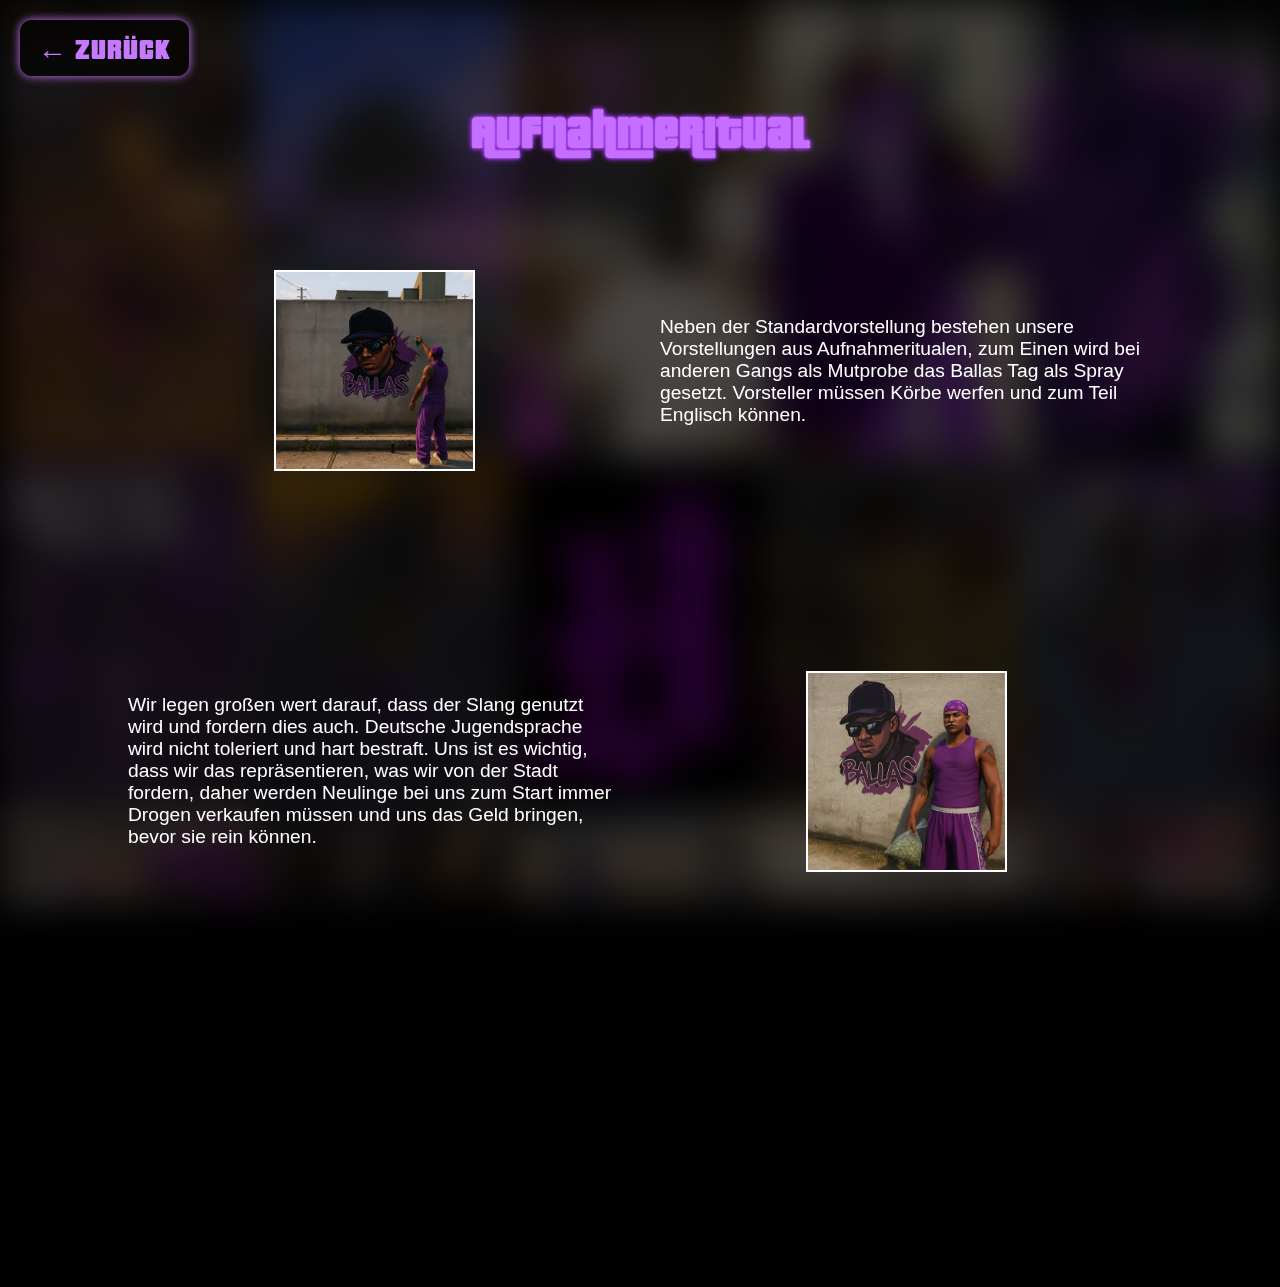
<file: aufnahmeritual.html>
<!DOCTYPE html>
<html lang="de">
<head>
<link href="https://fonts.googleapis.com/css2?family=Bebas+Neue&display=swap" rel="stylesheet">
<link href="https://fonts.googleapis.com/css2?family=Rubik+Spray+Paint&display=swap" rel="stylesheet">

  <meta charset="UTF-8">
  <title>Westside Ballas – Aufnahmeritual</title>
  <link rel="stylesheet" href="style.css">
  <style>
    body {
      margin: 0;
      background-color: #000;
      color: #fff;
      
    }

    .background-grid {
      position: fixed;
      top: 0;
      left: 0;
      width: 100vw;
      height: 100vh;
      display: grid;
      grid-template-columns: repeat(5, 1fr);
      grid-template-rows: repeat(3, 1fr);
      z-index: -1;
      overflow: hidden;
      filter: blur(20px) brightness(0.3);
    }

    .background-grid img {
      width: 100%;
      height: 100%;
      object-fit: cover;
    }
.hood-headline {
  text-align: center;
  font-size: 3rem;
  margin-top: 100px;
  font-family: 'WestsideBallas', cursive;
  color: #c56eff;
  text-shadow:
    0 0 2px #c56eff,
    0 0 4px #a637ff,
    0 0 6px #a637ff;
}
    .content-wrapper {
      display: flex;
      flex-direction: column;
      gap: 40px;
      position: relative;
      z-index: 1;
    }

    .content-wrapper:hover .content-block {
      opacity: 0.4;
      filter: brightness(0.6);
      transition: all 0.3s ease;
    }

    .content-block {
      display: flex;
      align-items: center;
      justify-content: space-between;
      padding: 80px 10%;
      gap: 40px;
      opacity: 0;
      transform: scale(0.9);
      transition: all 0.8s ease-in-out;
    }

    .content-block.visible {
      opacity: 1;
      transform: scale(1);
    }
.back-button {
  position: fixed;
  top: 20px;
  left: 20px;
  font-size: 1.8rem;
  color: #c678ff;
  text-decoration: none;
  background: rgba(0, 0, 0, 0.6);
  padding: 10px 18px;
  border-radius: 12px;
  z-index: 1000;
  box-shadow: 0 0 10px #c678ff;
  transition: transform 0.2s ease, box-shadow 0.3s ease, background 0.3s ease;
  font-family: 'WestsideBallas', sans-serif;
  letter-spacing: 1px;
}

.back-button:hover {
  transform: scale(1.1);
  box-shadow: 0 0 20px #c678ff;
  background: rgba(198, 120, 255, 0.1);
}


    .content-wrapper .content-block:hover {
      opacity: 1 !important;
      filter: brightness(1) !important;
      transform: scale(1.02);
      z-index: 2;
      position: relative;
    }

    .image img {
      max-width: 40%;
      border: 2px solid white;
      transition: all 0.6s ease;
      will-change: transform, opacity, filter;
      display: block;
      margin: 0 auto;
    }

    .text {
      flex: 1;
      font-size: 1.2rem;
    }

    .image {
      flex: 1;
    }

    .left {
      order: 1;
    }
    .right {
      order: 2;
    }

    @media (max-width: 768px) {
      .content-block {
        flex-direction: column;
        text-align: center;
      }
      .left, .right {
        order: initial;
      }
    }
  </style>
</head>
<body>
<a class="back-button" href="bloodin.html">← Zurück</a>
  <!-- Hintergrund -->
  <div class="background-grid">
    <img src="images/image1.jpg" alt="">
    <img src="images/image2.jpg" alt="">
    <img src="images/image3.jpg" alt="">
    <img src="images/image4.jpg" alt="">
    <img src="images/image5.jpg" alt="">
    <img src="images/image6.jpg" alt="">
    <img src="images/image7.jpg" alt="">
    <img src="images/image8.jpg" alt="">
    <img src="images/image9.jpg" alt="">
    <img src="images/image10.jpg" alt="">
    <img src="images/image11.jpg" alt="">
    <img src="images/image12.jpg" alt="">
    <img src="images/image13.jpg" alt="">
    <img src="images/image14.jpg" alt="">
    <img src="images/image15.jpg" alt="">
  </div>
<h1 class="hood-headline">Aufnahmeritual</h1>
  <!-- Inhalt -->
  <div class="content-wrapper">
    <section class="content-block">
      <div class="image left">
        <img src="images/aufnahmeritual.png" alt="Ein Bild zur Ganggeschichte">
      </div>
      <div class="text right">
        <p>Neben der Standardvorstellung bestehen unsere Vorstellungen aus Aufnahmeritualen, zum Einen wird bei anderen Gangs als Mutprobe das Ballas Tag als Spray gesetzt. Vorsteller müssen Körbe werfen und zum Teil Englisch können.   </p>
      </div>
    </section>

    <section class="content-block">
      <div class="text left">
        <p>Wir legen großen wert darauf, dass der Slang genutzt wird und fordern dies auch. Deutsche Jugendsprache wird nicht toleriert und hart bestraft. Uns ist es wichtig, dass wir das repräsentieren, was wir von der Stadt fordern, daher werden Neulinge bei uns zum Start immer Drogen verkaufen müssen und uns das Geld bringen, bevor sie rein können.  </p>
      </div>
      <div class="image right">
        <img src="images/aufnahmeritual2.png" alt="Ein Bild zur Ganggeschichte">
      </div>
    </section>

    <section class="content-block">
      <div class="image left">
        <img src="images/aufnahmeritual3.png" alt="Ein Bild zur Ganggeschichte">
      </div>
      <div class="text right">
        <p>Das könnte sein: 10 Joints in der Stadt verticken. </p>
      </div>
    </section>
  </div>

 

  <!-- Scripts -->
  <script>
    const blocks = document.querySelectorAll('.content-block');

    function revealOnScroll() {
      const triggerBottom = window.innerHeight * 0.85;

      blocks.forEach(block => {
        const top = block.getBoundingClientRect().top;
        const img = block.querySelector('img');

        if (top < triggerBottom) {
          block.classList.add('visible');
          if (img) {
            img.style.opacity = "1";
            img.style.transform = "scale(1)";
            img.style.filter = "blur(0px)";
          }
        } else {
          block.classList.remove('visible');
          if (img) {
            const distance = triggerBottom - top;
            const ratio = Math.min(1, Math.max(0, 1 - distance / 200));
            img.style.opacity = `${1 - ratio * 0.4}`;
            img.style.transform = `scale(${1 - ratio * 0.05})`;
            img.style.filter = `blur(${ratio * 2}px)`;
          }
        }
      });
    }

    window.addEventListener('scroll', revealOnScroll);
    window.addEventListener('load', revealOnScroll);
  </script>

  <script>
    document.addEventListener('DOMContentLoaded', () => {
      const hoverSound = document.getElementById('hover-sound');

      if (sessionStorage.getItem('audioAllowed') === 'true') {
        hoverSound.volume = 0.5;

        // Sound vorbereiten
        hoverSound.play().then(() => {
          hoverSound.pause();
          hoverSound.currentTime = 0;
        }).catch(e => {
          console.log("Autoplay blockiert:", e);
        });

        // Hover-Sound auf alle Links und Content-Elemente anwenden
        document.querySelectorAll('a, .content-block').forEach(el => {
          el.addEventListener('mouseenter', () => {
            hoverSound.currentTime = 0;
            hoverSound.play();
          });
        });
      }
    });
  </script>
</body>
</html>
</file>
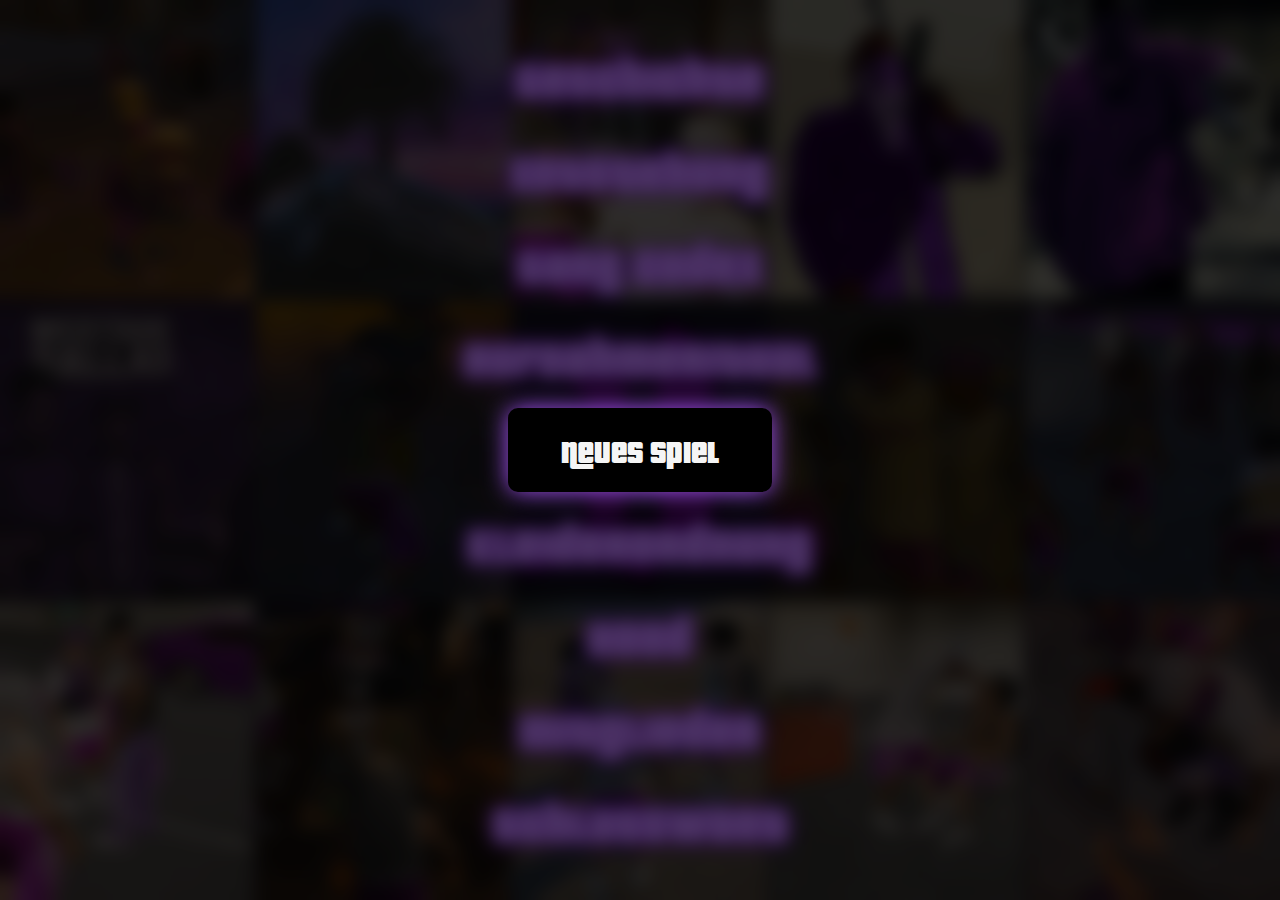
<file: bloodin.html>
<!DOCTYPE html>
<html lang="de">
<head>
  <meta charset="UTF-8" />
  <title>Westside Ballas – Blood In</title>
  <link rel="stylesheet" href="style.css" />
  <link href="https://fonts.googleapis.com/css2?family=Rubik+Spray+Paint&display=swap" rel="stylesheet" />
</head>
<body class="bloodin-page">
<div id="start-overlay">
  <div class="start-box">
    <button id="start-button">Neues Spiel</button>
  </div>
</div>

  <!-- Parallax-Hintergrund -->
  <div class="parallax-background">
    <div class="background-collage">
      <div style="background-image: url('images/image1.jpg');"></div>
      <div style="background-image: url('images/image2.jpg');"></div>
      <div style="background-image: url('images/image3.jpg');"></div>
      <div style="background-image: url('images/image4.jpg');"></div>
      <div style="background-image: url('images/image5.jpg');"></div>
      <div style="background-image: url('images/image6.jpg');"></div>
      <div style="background-image: url('images/image7.jpg');"></div>
      <div class="no-hover" style="background-image: url('images/image8.jpg');"></div>
      <div style="background-image: url('images/image9.jpg');"></div>
      <div style="background-image: url('images/image10.jpg');"></div>
      <div style="background-image: url('images/image11.jpg');"></div>
      <div style="background-image: url('images/image12.jpg');"></div>
      <div style="background-image: url('images/image13.jpg');"></div>
      <div style="background-image: url('images/image14.jpg');"></div>
      <div style="background-image: url('images/image15.jpg');"></div>
    </div>
  </div>

  <!-- Navigation -->
<nav class="main-nav center-nav">
  <ul>
    <li><a href="geschichte.html">Geschichte</a></li>
    <li><a href="entstehung.html">Entstehung</a></li>
    <li><a href="gang-codex.html">Gang Codex</a></li>
    <li><a href="aufnahmeritual.html">Aufnahmeritual</a></li>
    <li><a href="raenge.html">Ränge</a></li>
    <li><a href="kleiderordnung.html">Kleiderordnung</a></li>
    <li><a href="hood.html">Hood</a></li>
    <li><a href="mitglieder.html">Mitglieder</a></li>
    <li><a href="Schlusswort.html">Schlusswort</a></li>
  </ul>
</nav>

  <!-- Inhalt -->
  <main class="content">
   <section id="geschichte"></section>
<section id="entstehung"></section>
<section id="gang-codex"></section>
<section id="aufnahmeritual"></section>
<section id="raenge"></section>
<section id="kleiderordnung"></section>
<section id="hood"></section>
<section id="mitglieder"></section>
<section id="Schlusswort"></section>
  </main>
<audio id="hover-sound" src="audio/hover-sound.mp3" preload="auto"></audio>

 
 <!-- JS direkt eingebaut -->

  <script>
    // Parallax
    const collage = document.querySelector('.background-collage');
    window.addEventListener('scroll', () => {
      const offset = window.pageYOffset;
      collage.style.transform = `translateY(${offset * 0.2}px)`; // statt 0.3
    });

    // Fade-in Effekt
    const sections = document.querySelectorAll('.content section');
    function checkScroll() {
      const triggerBottom = window.innerHeight * 0.85;
      sections.forEach(section => {
        const sectionTop = section.getBoundingClientRect().top;
        if (sectionTop < triggerBottom) {
          section.classList.add('visible');
        }
      });
    }
    window.addEventListener('scroll', checkScroll);
    window.addEventListener('load', checkScroll);
  </script>
<script>
  const hoverSound = document.getElementById('hover-sound');
  const navLinks = document.querySelectorAll('.main-nav a');

  navLinks.forEach(link => {
    link.addEventListener('mouseenter', () => {
      hoverSound.currentTime = 0; // zurücksetzen
      hoverSound.play();
    });
  });
</script>
<script>
  window.addEventListener('DOMContentLoaded', () => {
    if (sessionStorage.getItem('audioAllowed') === 'true') {
      const hoverSound = document.getElementById('hover-sound');
      hoverSound.volume = 0.5; // falls du Lautstärke steuern willst
      // "Warm-up" trick: ganz kurz abspielen, dann pausieren – danach spielt hover richtig ab
      hoverSound.play().then(() => {
        hoverSound.pause();
        hoverSound.currentTime = 0;
      }).catch(e => {
        console.log('Sound-Autoplay verhindert:', e);
      });
    }
  });
</script>
<script>
  const hoverSound = document.getElementById('hover-sound');
  const navLinks = document.querySelectorAll('.main-nav a');

  function initHoverSound() {
    hoverSound.volume = 0.5;

    // „Warm-up“
    hoverSound.play().then(() => {
      hoverSound.pause();
      hoverSound.currentTime = 0;
    });

    // Hover-Effekt aktivieren
    navLinks.forEach(link => {
      link.addEventListener('mouseenter', () => {
        hoverSound.currentTime = 0;
        hoverSound.play();
      });
    });

    // 👉 Bonus-Tipp: Log in die Konsole
    console.log("✅ Hover-Sound wurde freigegeben und aktiviert!");
  }

  // Erst nach User-Interaktion aktivieren
  if (sessionStorage.getItem('audioAllowed') === 'true') {
    document.addEventListener('click', () => {
      initHoverSound();
    }, { once: true });
  }
</script>
<script>
  const hoverSound = document.getElementById('hover-sound');
  const navLinks = document.querySelectorAll('.main-nav a');
  const overlay = document.getElementById('start-overlay');
  const startBtn = document.getElementById('start-btn');

  function enableHoverSound() {
    hoverSound.volume = 0.5;
    hoverSound.play().then(() => {
      hoverSound.pause();
      hoverSound.currentTime = 0;
      console.log("✅ Hover-Sound ready.");
    }).catch(e => {
      console.log("⚠️ Autoplay Blocked:", e);
    });

    navLinks.forEach(link => {
      link.addEventListener('mouseenter', () => {
        hoverSound.currentTime = 0;
        hoverSound.play();
      });
    });
  }

  startBtn.addEventListener('click', () => {
    sessionStorage.setItem('audioAllowed', 'true');
    enableHoverSound();

    // Overlay ausblenden
    overlay.style.display = 'none';
  });
</script>
<script>
  document.getElementById('start-button').addEventListener('click', () => {
    sessionStorage.setItem('audioAllowed', 'true');
    document.getElementById('start-overlay').style.display = 'none';

    const hoverSound = document.getElementById('hover-sound');
    if (hoverSound) {
      hoverSound.volume = 0.5;
      hoverSound.play().then(() => {
        hoverSound.pause();
        hoverSound.currentTime = 0;
      });
    }
  });
</script>
<script>
  const sections = document.querySelectorAll("section");
  const navLinks = document.querySelectorAll(".main-nav ul li a");

  window.addEventListener("scroll", () => {
    let current = "";

    sections.forEach((section) => {
      const sectionTop = section.offsetTop;
      if (pageYOffset >= sectionTop - 100) {
        current = section.getAttribute("id");
      }
    });

    navLinks.forEach((link) => {
      link.classList.remove("nav-active");
      if (link.getAttribute("href") === "#" + current) {
        link.classList.add("nav-active");
      }
    });
  });
</script>
</body>
</html>
</file>
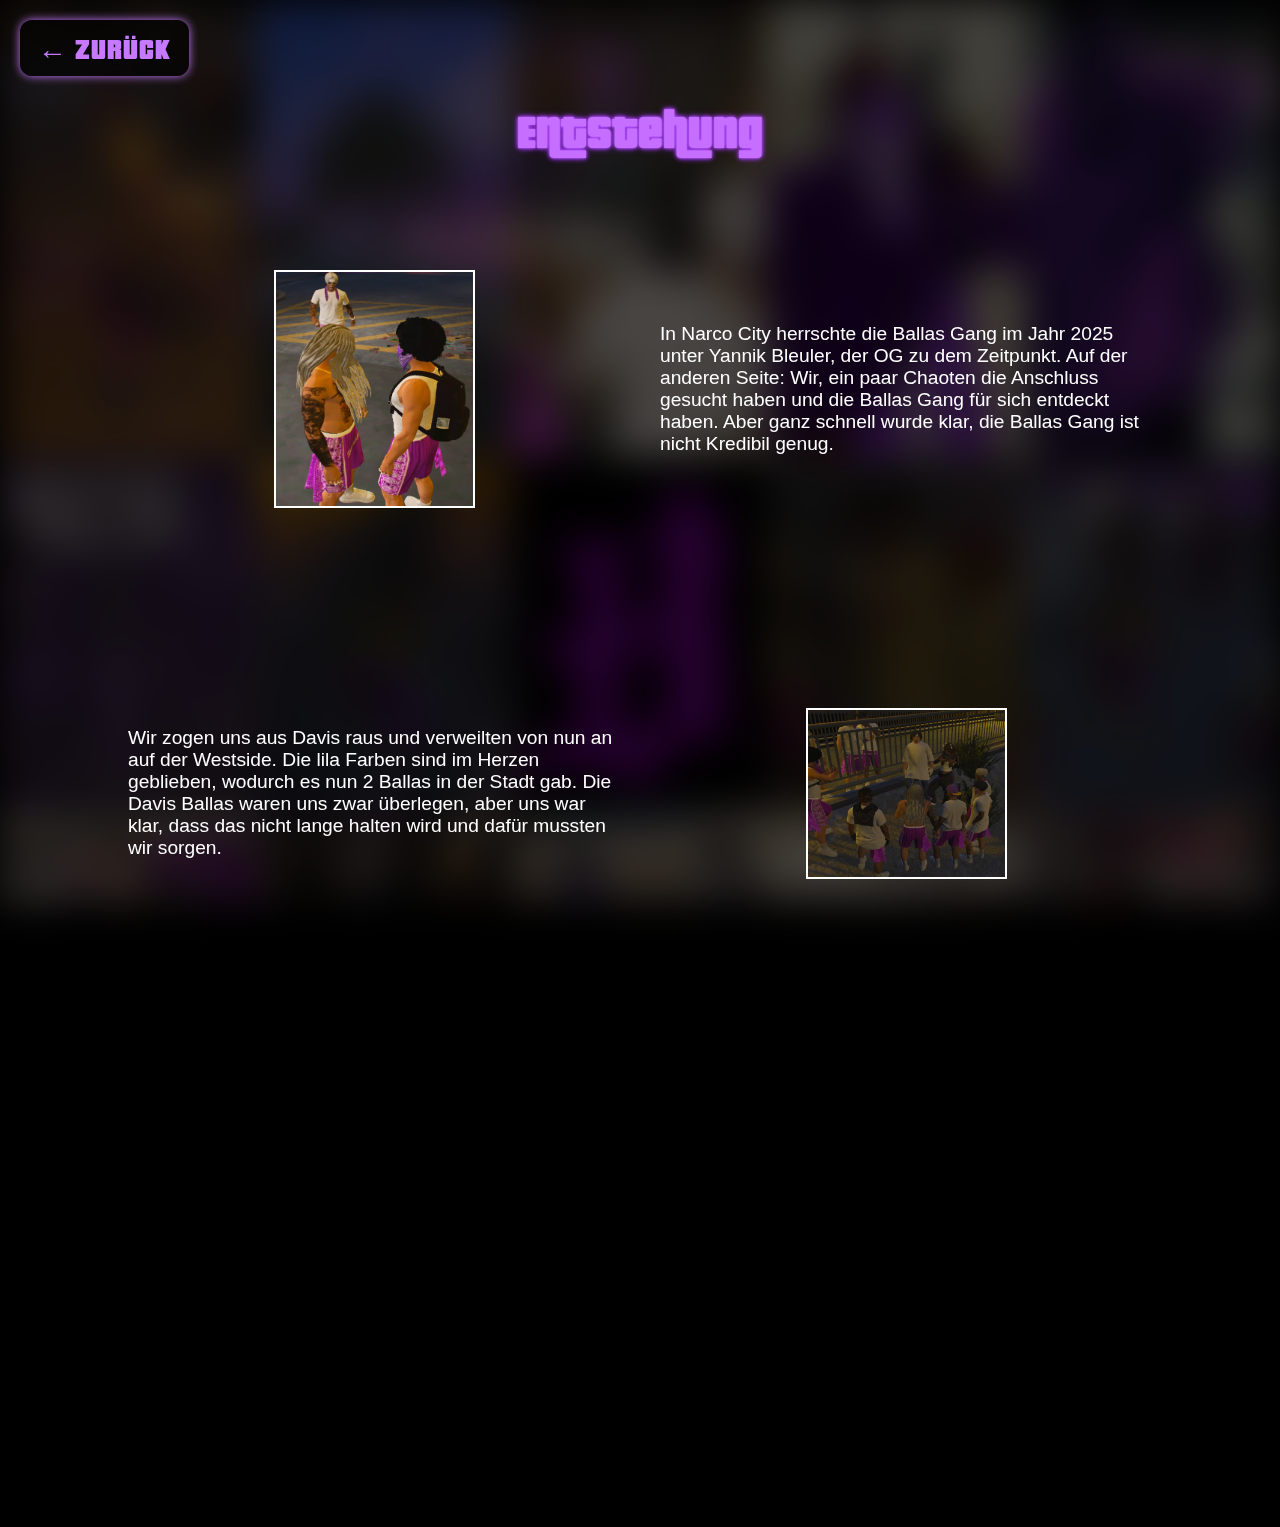
<file: entstehung.html>
<!DOCTYPE html>
<html lang="de">
<head>
<link href="https://fonts.googleapis.com/css2?family=Bebas+Neue&display=swap" rel="stylesheet">
<link href="https://fonts.googleapis.com/css2?family=Rubik+Spray+Paint&display=swap" rel="stylesheet">

  <meta charset="UTF-8">
  <title>Westside Ballas – Entstehung</title>
  <link rel="stylesheet" href="style.css">
  <style>
    body {
      margin: 0;
      background-color: #000;
      color: #fff;
      
    }
.back-button {
  position: fixed;
  top: 20px;
  left: 20px;
  font-size: 1.8rem;
  color: #c678ff;
  text-decoration: none;
  background: rgba(0, 0, 0, 0.6);
  padding: 10px 18px;
  border-radius: 12px;
  z-index: 1000;
  box-shadow: 0 0 10px #c678ff;
  transition: transform 0.2s ease, box-shadow 0.3s ease, background 0.3s ease;
  font-family: 'WestsideBallas', sans-serif;
  letter-spacing: 1px;
}

.back-button:hover {
  transform: scale(1.1);
  box-shadow: 0 0 20px #c678ff;
  background: rgba(198, 120, 255, 0.1);
}


    .background-grid {
      position: fixed;
      top: 0;
      left: 0;
      width: 100vw;
      height: 100vh;
      display: grid;
      grid-template-columns: repeat(5, 1fr);
      grid-template-rows: repeat(3, 1fr);
      z-index: -1;
      overflow: hidden;
      filter: blur(20px) brightness(0.3);
    }

    .background-grid img {
      width: 100%;
      height: 100%;
      object-fit: cover;
    }
.hood-headline {
  text-align: center;
  font-size: 3rem;
  margin-top: 100px;
  font-family: 'WestsideBallas', cursive;
  color: #c56eff;
  text-shadow:
    0 0 2px #c56eff,
    0 0 4px #a637ff,
    0 0 6px #a637ff;
}

    .content-wrapper {
      display: flex;
      flex-direction: column;
      gap: 40px;
      position: relative;
      z-index: 1;
    }

    .content-wrapper:hover .content-block {
      opacity: 0.4;
      filter: brightness(0.6);
      transition: all 0.3s ease;
    }

    .content-block {
      display: flex;
      align-items: center;
      justify-content: space-between;
      padding: 80px 10%;
      gap: 40px;
      opacity: 0;
      transform: scale(0.9);
      transition: all 0.8s ease-in-out;
    }

    .content-block.visible {
      opacity: 1;
      transform: scale(1);
    }

    .content-wrapper .content-block:hover {
      opacity: 1 !important;
      filter: brightness(1) !important;
      transform: scale(1.02);
      z-index: 2;
      position: relative;
    }

    .image img {
      max-width: 40%;
      border: 2px solid white;
      transition: all 0.6s ease;
      will-change: transform, opacity, filter;
      display: block;
      margin: 0 auto;
    }

    .text {
      flex: 1;
      font-size: 1.2rem;
    }

    .image {
      flex: 1;
    }

    .left {
      order: 1;
    }
    .right {
      order: 2;
    }

    @media (max-width: 768px) {
      .content-block {
        flex-direction: column;
        text-align: center;
      }
      .left, .right {
        order: initial;
      }
    }
  </style>
</head>
<body>
<a class="back-button" href="bloodin.html">← Zurück</a>
  <!-- Hintergrund -->
  <div class="background-grid">
    <img src="images/image1.jpg" alt="">
    <img src="images/image2.jpg" alt="">
    <img src="images/image3.jpg" alt="">
    <img src="images/image4.jpg" alt="">
    <img src="images/image5.jpg" alt="">
    <img src="images/image6.jpg" alt="">
    <img src="images/image7.jpg" alt="">
    <img src="images/image8.jpg" alt="">
    <img src="images/image9.jpg" alt="">
    <img src="images/image10.jpg" alt="">
    <img src="images/image11.jpg" alt="">
    <img src="images/image12.jpg" alt="">
    <img src="images/image13.jpg" alt="">
    <img src="images/image14.jpg" alt="">
    <img src="images/image15.jpg" alt="">
  </div>
<h1 class="hood-headline">Entstehung</h1>

  <!-- Inhalt -->
  <div class="content-wrapper">
    <section class="content-block">
      <div class="image left">
        <img src="images/entstehung3.png" alt="Ein Bild zur Ganggeschichte">
      </div>
      <div class="text right">
        <p>In Narco City herrschte die Ballas Gang im Jahr 2025 unter Yannik Bleuler, der OG zu dem Zeitpunkt. Auf der anderen Seite: Wir, ein paar Chaoten die Anschluss gesucht haben und die Ballas Gang für sich entdeckt haben. Aber ganz schnell wurde klar, die Ballas Gang ist nicht Kredibil genug.</p>
      </div>
    </section>

    <section class="content-block">
      <div class="text left">
        <p>Wir zogen uns aus Davis raus und verweilten von nun an auf der Westside. Die lila Farben sind im Herzen geblieben, wodurch es nun 2 Ballas in der Stadt gab. Die Davis Ballas waren uns zwar überlegen, aber uns war klar, dass das nicht lange halten wird und dafür mussten wir sorgen.</p>
      </div>
      <div class="image right">
        <img src="images/entstehung2.png" alt="Ein Bild zur Ganggeschichte">
      </div>
    </section>

    <section class="content-block">
      <div class="image left">
        <img src="images/yannik.png" alt="Ein Bild zur Ganggeschichte">
      </div>
      <div class="text right">
        <p>Wir machten es wie die Ballas in den 70ern. Wir griffen das Business der Davis Ballas an, in dem wir in der Stadt das Gerücht verbreiteten, dass der OG der Davis Ballas ein Copcaller ist. Maghreb, die Besitzer des Businesses in dem die Davis Ballas tätig sind, wollten Beweise. Wir lieferten gefälschte Bilder mit Cops und kurzerhand verloren die Davis Ballas das Recht auf die Nutzung der Weed Plantagen. Die Straßen schweigten nicht und sahen nicht tatenlos zu. Die Davis Ballas wurden vermehrt ausgegrenzt und innerhalb bröckelte die Struktur. Yannik Bleuler sah keine andere Wahl, als die Gang aufzulösen. Aber wir lagen richtig, denn zum Ende hin kam er ernsthaft auf die Idee die Hood und somit auch den Nährboden, den Stolz und die Ehre der Ballas zu verkaufen.  </p>
      </div>
    </section>
  </div>

 

  <!-- Scripts -->
  <script>
    const blocks = document.querySelectorAll('.content-block');

    function revealOnScroll() {
      const triggerBottom = window.innerHeight * 0.85;

      blocks.forEach(block => {
        const top = block.getBoundingClientRect().top;
        const img = block.querySelector('img');

        if (top < triggerBottom) {
          block.classList.add('visible');
          if (img) {
            img.style.opacity = "1";
            img.style.transform = "scale(1)";
            img.style.filter = "blur(0px)";
          }
        } else {
          block.classList.remove('visible');
          if (img) {
            const distance = triggerBottom - top;
            const ratio = Math.min(1, Math.max(0, 1 - distance / 200));
            img.style.opacity = `${1 - ratio * 0.4}`;
            img.style.transform = `scale(${1 - ratio * 0.05})`;
            img.style.filter = `blur(${ratio * 2}px)`;
          }
        }
      });
    }

    window.addEventListener('scroll', revealOnScroll);
    window.addEventListener('load', revealOnScroll);
  </script>

  <script>
    document.addEventListener('DOMContentLoaded', () => {
      const hoverSound = document.getElementById('hover-sound');

      if (sessionStorage.getItem('audioAllowed') === 'true') {
        hoverSound.volume = 0.5;

        // Sound vorbereiten
        hoverSound.play().then(() => {
          hoverSound.pause();
          hoverSound.currentTime = 0;
        }).catch(e => {
          console.log("Autoplay blockiert:", e);
        });

        // Hover-Sound auf alle Links und Content-Elemente anwenden
        document.querySelectorAll('a, .content-block').forEach(el => {
          el.addEventListener('mouseenter', () => {
            hoverSound.currentTime = 0;
            hoverSound.play();
          });
        });
      }
    });
  </script>
</body>
</html>
</file>
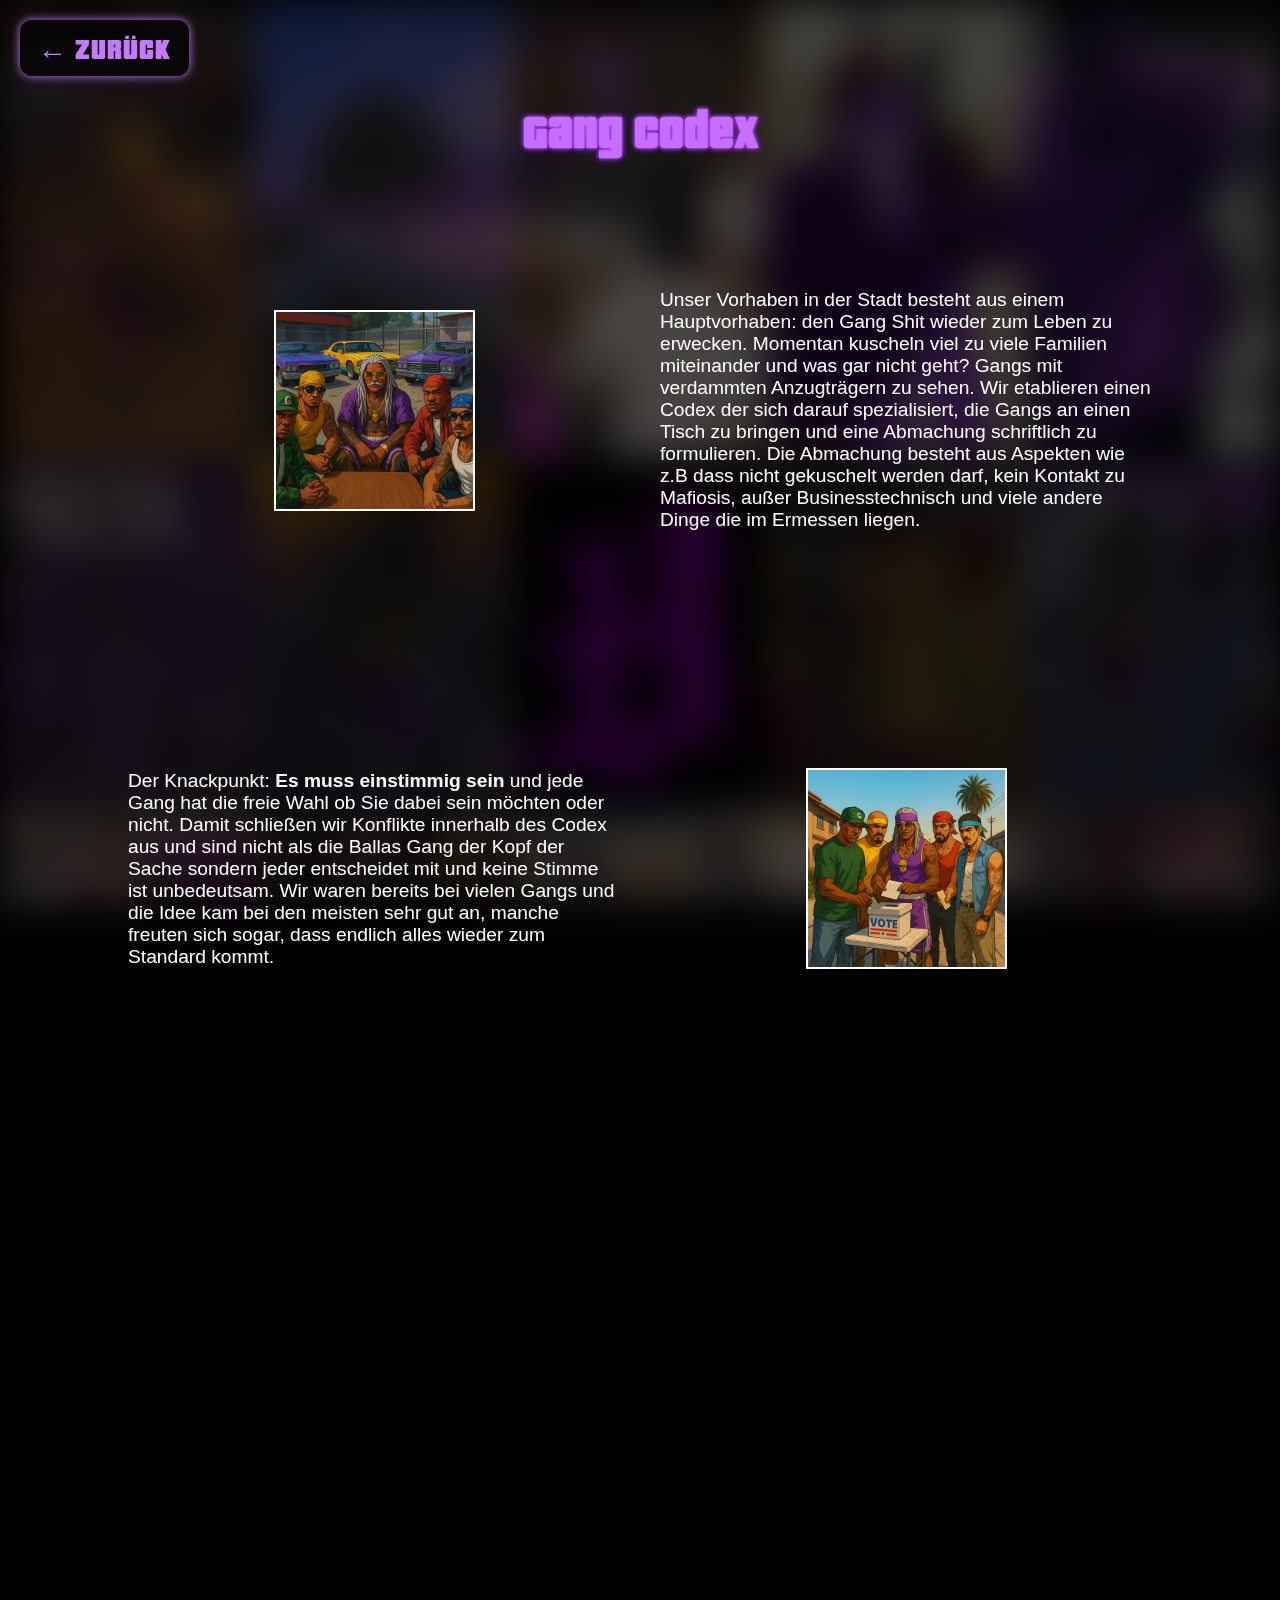
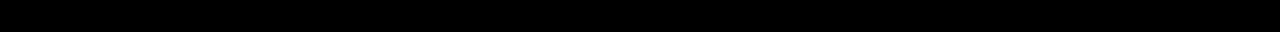
<file: gang-codex.html>
<!DOCTYPE html>
<html lang="de">
<head>
<link href="https://fonts.googleapis.com/css2?family=Bebas+Neue&display=swap" rel="stylesheet">
<link href="https://fonts.googleapis.com/css2?family=Rubik+Spray+Paint&display=swap" rel="stylesheet">

  <meta charset="UTF-8">
  <title>Westside Ballas – Gang Codex</title>
  <link rel="stylesheet" href="style.css">
  <style>
    body {
      margin: 0;
      background-color: #000;
      color: #fff;
      
    }
.back-button {
  position: fixed;
  top: 20px;
  left: 20px;
  font-size: 1.8rem;
  color: #c678ff;
  text-decoration: none;
  background: rgba(0, 0, 0, 0.6);
  padding: 10px 18px;
  border-radius: 12px;
  z-index: 1000;
  box-shadow: 0 0 10px #c678ff;
  transition: transform 0.2s ease, box-shadow 0.3s ease, background 0.3s ease;
  font-family: 'WestsideBallas', sans-serif;
  letter-spacing: 1px;
}
.hood-headline {
  text-align: center;
  font-size: 3rem;
  margin-top: 100px;
  font-family: 'WestsideBallas', cursive;
  color: #c56eff;
  text-shadow:
    0 0 2px #c56eff,
    0 0 4px #a637ff,
    0 0 6px #a637ff;
}

.back-button:hover {
  transform: scale(1.1);
  box-shadow: 0 0 20px #c678ff;
  background: rgba(198, 120, 255, 0.1);
}


    .background-grid {
      position: fixed;
      top: 0;
      left: 0;
      width: 100vw;
      height: 100vh;
      display: grid;
      grid-template-columns: repeat(5, 1fr);
      grid-template-rows: repeat(3, 1fr);
      z-index: -1;
      overflow: hidden;
      filter: blur(20px) brightness(0.3);
    }

    .background-grid img {
      width: 100%;
      height: 100%;
      object-fit: cover;
    }

    .content-wrapper {
      display: flex;
      flex-direction: column;
      gap: 40px;
      position: relative;
      z-index: 1;
    }

    .content-wrapper:hover .content-block {
      opacity: 0.4;
      filter: brightness(0.6);
      transition: all 0.3s ease;
    }

    .content-block {
      display: flex;
      align-items: center;
      justify-content: space-between;
      padding: 80px 10%;
      gap: 40px;
      opacity: 0;
      transform: scale(0.9);
      transition: all 0.8s ease-in-out;
    }

    .content-block.visible {
      opacity: 1;
      transform: scale(1);
    }

    .content-wrapper .content-block:hover {
      opacity: 1 !important;
      filter: brightness(1) !important;
      transform: scale(1.02);
      z-index: 2;
      position: relative;
    }

    .image img {
      max-width: 40%;
      border: 2px solid white;
      transition: all 0.6s ease;
      will-change: transform, opacity, filter;
      display: block;
      margin: 0 auto;
    }

    .text {
      flex: 1;
      font-size: 1.2rem;
    }

    .image {
      flex: 1;
    }

    .left {
      order: 1;
    }
    .right {
      order: 2;
    }

    @media (max-width: 768px) {
      .content-block {
        flex-direction: column;
        text-align: center;
      }
      .left, .right {
        order: initial;
      }
    }
  </style>
</head>
<body>
<a class="back-button" href="bloodin.html">← Zurück</a>
  <!-- Hintergrund -->
  <div class="background-grid">
    <img src="images/image1.jpg" alt="">
    <img src="images/image2.jpg" alt="">
    <img src="images/image3.jpg" alt="">
    <img src="images/image4.jpg" alt="">
    <img src="images/image5.jpg" alt="">
    <img src="images/image6.jpg" alt="">
    <img src="images/image7.jpg" alt="">
    <img src="images/image8.jpg" alt="">
    <img src="images/image9.jpg" alt="">
    <img src="images/image10.jpg" alt="">
    <img src="images/image11.jpg" alt="">
    <img src="images/image12.jpg" alt="">
    <img src="images/image13.jpg" alt="">
    <img src="images/image14.jpg" alt="">
    <img src="images/image15.jpg" alt="">
  </div>
<h1 class="hood-headline">Gang Codex</h1>
  <!-- Inhalt -->
  <div class="content-wrapper">
    <section class="content-block">
      <div class="image left">
        <img src="images/gangcodex.png" alt="Ein Bild zur Ganggeschichte">
      </div>
      <div class="text right">
        <p>Unser Vorhaben in der Stadt besteht aus einem Hauptvorhaben: den Gang Shit wieder zum Leben zu erwecken. Momentan kuscheln viel zu viele Familien miteinander und was gar nicht geht? Gangs mit verdammten Anzugträgern zu sehen. Wir etablieren einen Codex der sich darauf spezialisiert, die Gangs an einen Tisch zu bringen und eine Abmachung schriftlich zu formulieren. Die Abmachung besteht aus Aspekten wie z.B dass nicht gekuschelt werden darf, kein Kontakt zu Mafiosis, außer Businesstechnisch und viele andere Dinge die im Ermessen liegen. </p>
      </div>
    </section>

    <section class="content-block">
      <div class="text left">
        <p>Der Knackpunkt: <strong>Es muss einstimmig sein</strong> und jede Gang hat die freie Wahl ob Sie dabei sein möchten oder nicht. Damit schließen wir Konflikte innerhalb des Codex aus und sind nicht als die Ballas Gang der Kopf der Sache sondern jeder entscheidet mit und keine Stimme ist unbedeutsam. Wir waren bereits bei vielen Gangs und die Idee kam bei den meisten sehr gut an, manche freuten sich sogar, dass endlich alles wieder zum Standard kommt. </p>
      </div>
      <div class="image right">
        <img src="images/gangcodex3.png" alt="Ein Bild zur Ganggeschichte">
      </div>
    </section>

    <section class="content-block">
      <div class="image left">
        <img src="images/gangcodex2.png" alt="Ein Bild zur Ganggeschichte">
      </div>
      <div class="text right">
        <p>Desweiteren werden die Gebiete in der Stadt aufgeteilt, sodass jede Gang eine zu verwaltende Zone hat. Die Bestimmungen der Verwaltung werden im Codex einstimmig entschieden und festgehalten. Die Gang muss z.B in der Gegend Präsenz zeigen in dem die Ecken mit Mitgliedern gefüllt sind. Die Konsumenten der Stadt sollen nicht direkt zur Hood kommen, sondern an den Ecken den benötigten Stoff bekommen. Alles in einem werden einzelne Punkte bei den Codex Treffen besprochen.  <p>
 <p><strong>Im Großen und Ganzen wollen wir das Gang Leben wieder nach vorne bringen und von dem typischen Aufstellung, Fussball, Konflikt ding runter zu das Gang Leben wirklich ausleben und RP machen.</strong> </p>
      </div>
    </section>
  </div>

 

  <!-- Scripts -->
  <script>
    const blocks = document.querySelectorAll('.content-block');

    function revealOnScroll() {
      const triggerBottom = window.innerHeight * 0.85;

      blocks.forEach(block => {
        const top = block.getBoundingClientRect().top;
        const img = block.querySelector('img');

        if (top < triggerBottom) {
          block.classList.add('visible');
          if (img) {
            img.style.opacity = "1";
            img.style.transform = "scale(1)";
            img.style.filter = "blur(0px)";
          }
        } else {
          block.classList.remove('visible');
          if (img) {
            const distance = triggerBottom - top;
            const ratio = Math.min(1, Math.max(0, 1 - distance / 200));
            img.style.opacity = `${1 - ratio * 0.4}`;
            img.style.transform = `scale(${1 - ratio * 0.05})`;
            img.style.filter = `blur(${ratio * 2}px)`;
          }
        }
      });
    }

    window.addEventListener('scroll', revealOnScroll);
    window.addEventListener('load', revealOnScroll);
  </script>

  <script>
    document.addEventListener('DOMContentLoaded', () => {
      const hoverSound = document.getElementById('hover-sound');

      if (sessionStorage.getItem('audioAllowed') === 'true') {
        hoverSound.volume = 0.5;

        // Sound vorbereiten
        hoverSound.play().then(() => {
          hoverSound.pause();
          hoverSound.currentTime = 0;
        }).catch(e => {
          console.log("Autoplay blockiert:", e);
        });

        // Hover-Sound auf alle Links und Content-Elemente anwenden
        document.querySelectorAll('a, .content-block').forEach(el => {
          el.addEventListener('mouseenter', () => {
            hoverSound.currentTime = 0;
            hoverSound.play();
          });
        });
      }
    });
  </script>
</body>
</html>
</file>
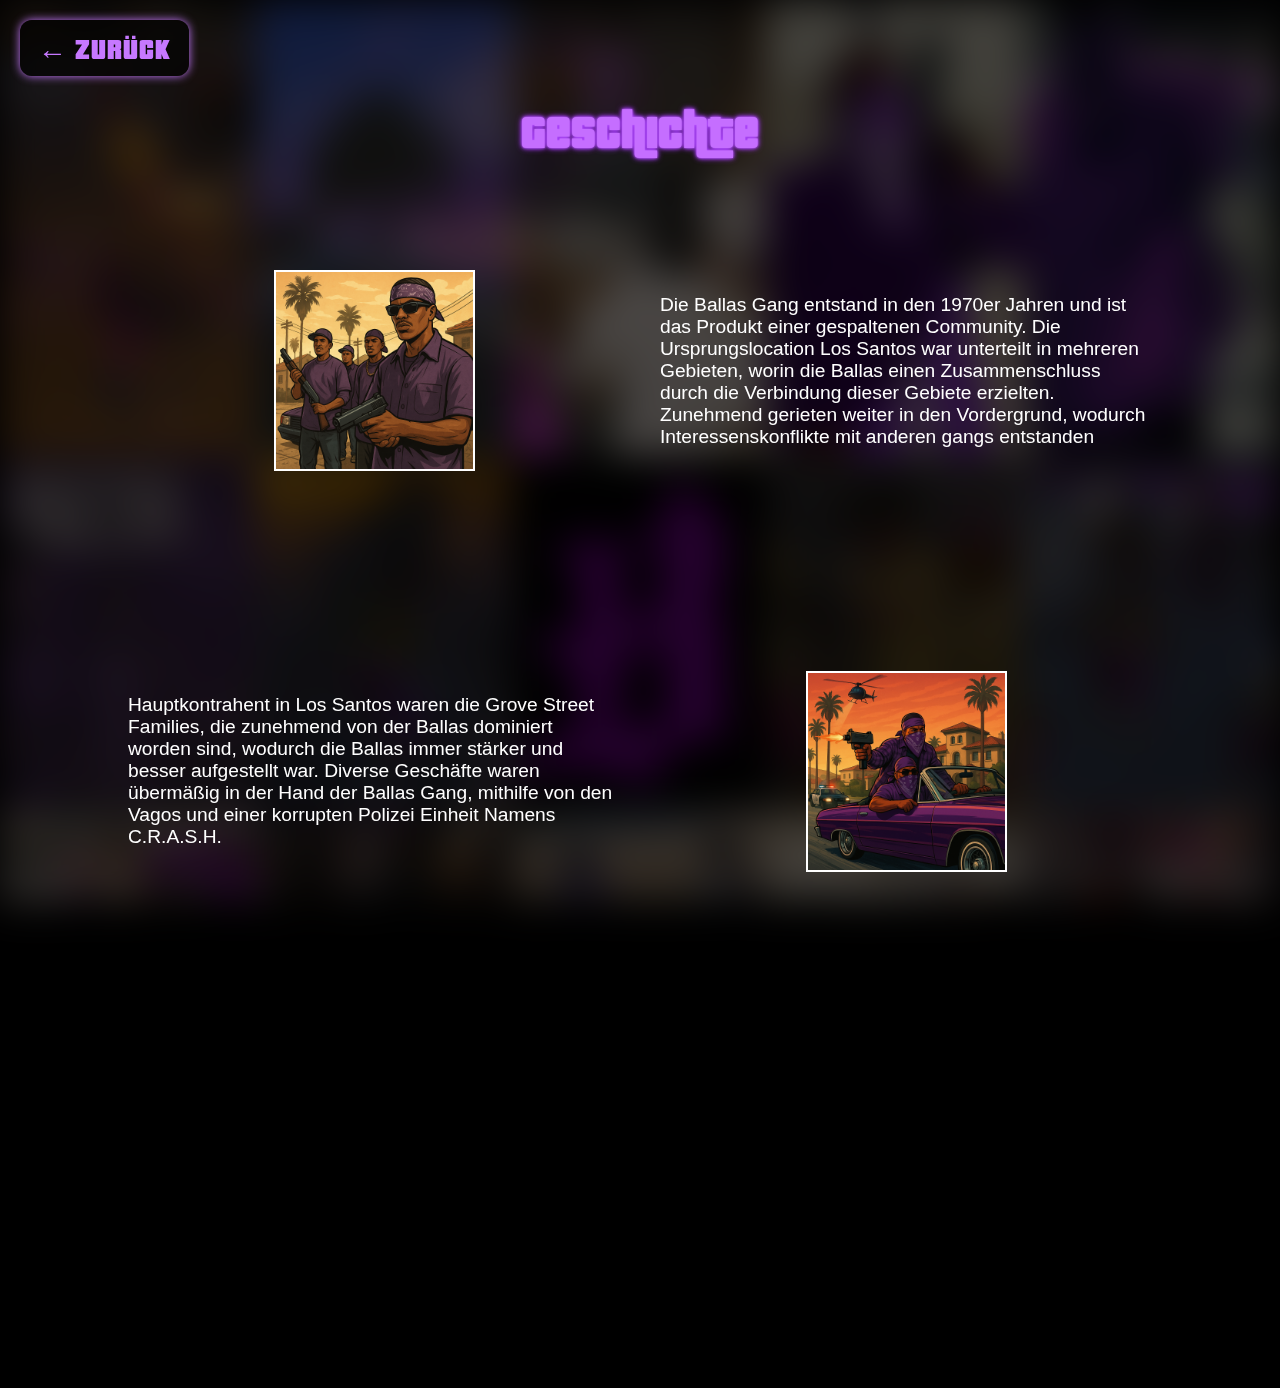
<file: geschichte.html>
<!DOCTYPE html>
<html lang="de">
<head>
<link href="https://fonts.googleapis.com/css2?family=Bebas+Neue&display=swap" rel="stylesheet">
<link href="https://fonts.googleapis.com/css2?family=Rubik+Spray+Paint&display=swap" rel="stylesheet">

  <meta charset="UTF-8">
  <title>Westside Ballas – Entstehung</title>
  <link rel="stylesheet" href="style.css">
  <style>
    body {
      margin: 0;
      background-color: #000;
      color: #fff;
      
    }
.back-button {
  position: fixed;
  top: 20px;
  left: 20px;
  font-size: 1.8rem;
  color: #c678ff;
  text-decoration: none;
  background: rgba(0, 0, 0, 0.6);
  padding: 10px 18px;
  border-radius: 12px;
  z-index: 1000;
  box-shadow: 0 0 10px #c678ff;
  transition: transform 0.2s ease, box-shadow 0.3s ease, background 0.3s ease;
  font-family: 'WestsideBallas', sans-serif;
  letter-spacing: 1px;
}

.back-button:hover {
  transform: scale(1.1);
  box-shadow: 0 0 20px #c678ff;
  background: rgba(198, 120, 255, 0.1);
}


    .background-grid {
      position: fixed;
      top: 0;
      left: 0;
      width: 100vw;
      height: 100vh;
      display: grid;
      grid-template-columns: repeat(5, 1fr);
      grid-template-rows: repeat(3, 1fr);
      z-index: -1;
      overflow: hidden;
      filter: blur(20px) brightness(0.3);
    }

    .background-grid img {
      width: 100%;
      height: 100%;
      object-fit: cover;
    }

    .content-wrapper {
      display: flex;
      flex-direction: column;
      gap: 40px;
      position: relative;
      z-index: 1;
    }

    .content-wrapper:hover .content-block {
      opacity: 0.4;
      filter: brightness(0.6);
      transition: all 0.3s ease;
    }

    .content-block {
      display: flex;
      align-items: center;
      justify-content: space-between;
      padding: 80px 10%;
      gap: 40px;
      opacity: 0;
      transform: scale(0.9);
      transition: all 0.8s ease-in-out;
    }

    .content-block.visible {
      opacity: 1;
      transform: scale(1);
    }

    .content-wrapper .content-block:hover {
      opacity: 1 !important;
      filter: brightness(1) !important;
      transform: scale(1.02);
      z-index: 2;
      position: relative;
    }
.hood-headline {
  text-align: center;
  font-size: 3rem;
  margin-top: 100px;
  font-family: 'WestsideBallas', cursive;
  color: #c56eff;
  text-shadow:
    0 0 2px #c56eff,
    0 0 4px #a637ff,
    0 0 6px #a637ff;
}

    .image img {
      max-width: 40%;
      border: 2px solid white;
      transition: all 0.6s ease;
      will-change: transform, opacity, filter;
      display: block;
      margin: 0 auto;
    }

    .text {
      flex: 1;
      font-size: 1.2rem;
    }

    .image {
      flex: 1;
    }

    .left {
      order: 1;
    }
    .right {
      order: 2;
    }

    @media (max-width: 768px) {
      .content-block {
        flex-direction: column;
        text-align: center;
      }
      .left, .right {
        order: initial;
      }
    }
  </style>
</head>
<body>
<a class="back-button" href="bloodin.html">← Zurück</a>
  <!-- Hintergrund -->
  <div class="background-grid">
    <img src="images/image1.jpg" alt="">
    <img src="images/image2.jpg" alt="">
    <img src="images/image3.jpg" alt="">
    <img src="images/image4.jpg" alt="">
    <img src="images/image5.jpg" alt="">
    <img src="images/image6.jpg" alt="">
    <img src="images/image7.jpg" alt="">
    <img src="images/image8.jpg" alt="">
    <img src="images/image9.jpg" alt="">
    <img src="images/image10.jpg" alt="">
    <img src="images/image11.jpg" alt="">
    <img src="images/image12.jpg" alt="">
    <img src="images/image13.jpg" alt="">
    <img src="images/image14.jpg" alt="">
    <img src="images/image15.jpg" alt="">
  </div>
<h1 class="hood-headline">Geschichte</h1>

  <!-- Inhalt -->
  <div class="content-wrapper">
    <section class="content-block">
      <div class="image left">
        <img src="images/geschichte1.jpg" alt="Ein Bild zur Ganggeschichte">
      </div>
      <div class="text right">
        <p>Die Ballas Gang entstand in den 1970er Jahren und ist das Produkt einer gespaltenen Community. Die Ursprungslocation Los Santos war unterteilt in mehreren Gebieten, worin die Ballas einen Zusammenschluss durch die Verbindung dieser Gebiete erzielten. Zunehmend gerieten weiter in den Vordergrund, wodurch Interessenskonflikte mit anderen gangs entstanden</p>
      </div>
    </section>

    <section class="content-block">
      <div class="text left">
        <p>Hauptkontrahent in Los Santos waren die Grove Street Families, die zunehmend von der Ballas dominiert worden sind, wodurch die Ballas immer stärker und besser aufgestellt war. Diverse Geschäfte waren übermäßig in der Hand der Ballas Gang, mithilfe von den Vagos und einer korrupten Polizei Einheit Namens C.R.A.S.H.</p>
      </div>
      <div class="image right">
        <img src="images/geschichte2.jpg" alt="Ein Bild zur Ganggeschichte">
      </div>
    </section>

    <section class="content-block">
      <div class="image left">
        <img src="images/geschichte3.jpg" alt="Ein Bild zur Ganggeschichte">
      </div>
      <div class="text right">
        <p>Nachdem die Ballas Gang weite Teile in Kontrolle nahmen und die Rivalen überwiegend ausschalteten, entstanden Konflikte innerhalb der Ballas, besonders nach dem Tod der Führungsmächten Ryder und Big Smoke. Wodurch Big Smoke eher am Ende der Ballas Geschichte den Tod fand, nachdem die Grove Street Families aus dem Exil heraus verschiedene Labore, Verbindungspartner und die Finanzierung der Ballas zerstört haben, so starb auch langsam die Ballas Gang. </p>

      </div>
    </section>
  </div>

 

  <!-- Scripts -->
  <script>
    const blocks = document.querySelectorAll('.content-block');

    function revealOnScroll() {
      const triggerBottom = window.innerHeight * 0.85;

      blocks.forEach(block => {
        const top = block.getBoundingClientRect().top;
        const img = block.querySelector('img');

        if (top < triggerBottom) {
          block.classList.add('visible');
          if (img) {
            img.style.opacity = "1";
            img.style.transform = "scale(1)";
            img.style.filter = "blur(0px)";
          }
        } else {
          block.classList.remove('visible');
          if (img) {
            const distance = triggerBottom - top;
            const ratio = Math.min(1, Math.max(0, 1 - distance / 200));
            img.style.opacity = `${1 - ratio * 0.4}`;
            img.style.transform = `scale(${1 - ratio * 0.05})`;
            img.style.filter = `blur(${ratio * 2}px)`;
          }
        }
      });
    }

    window.addEventListener('scroll', revealOnScroll);
    window.addEventListener('load', revealOnScroll);
  </script>

  <script>
    document.addEventListener('DOMContentLoaded', () => {
      const hoverSound = document.getElementById('hover-sound');

      if (sessionStorage.getItem('audioAllowed') === 'true') {
        hoverSound.volume = 0.5;

        // Sound vorbereiten
        hoverSound.play().then(() => {
          hoverSound.pause();
          hoverSound.currentTime = 0;
        }).catch(e => {
          console.log("Autoplay blockiert:", e);
        });

        // Hover-Sound auf alle Links und Content-Elemente anwenden
        document.querySelectorAll('a, .content-block').forEach(el => {
          el.addEventListener('mouseenter', () => {
            hoverSound.currentTime = 0;
            hoverSound.play();
          });
        });
      }
    });
  </script>
</body>
</html>
</file>
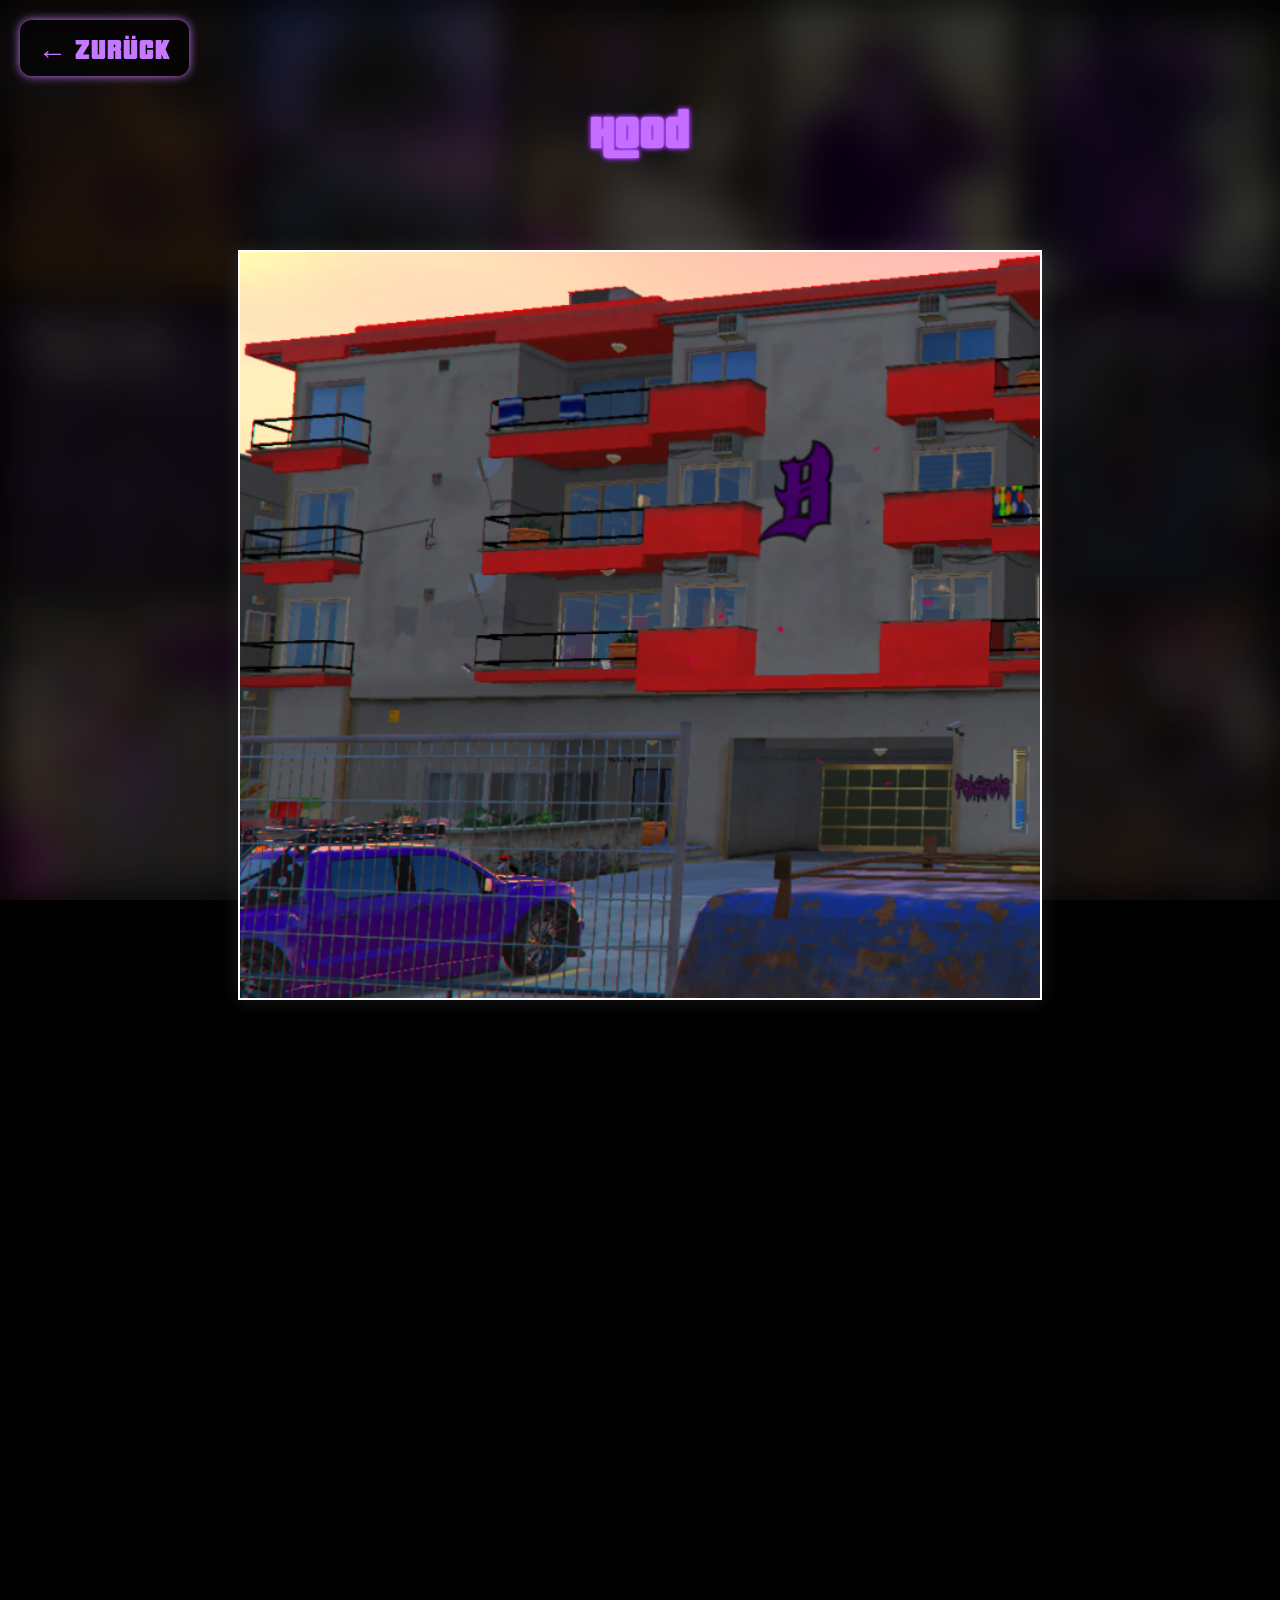
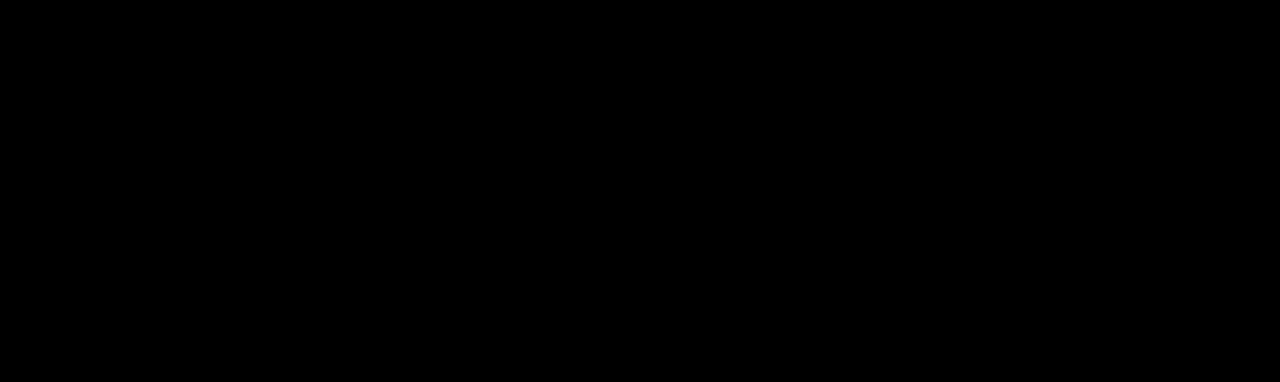
<file: hood.html>
<!DOCTYPE html>
<html lang="de">
<head>
  <meta charset="UTF-8" />
  <title>Westside Ballas – Hood</title>
  <link rel="stylesheet" href="style.css" />
  <link href="https://fonts.googleapis.com/css2?family=Rubik+Spray+Paint&display=swap" rel="stylesheet" />
  <style>
    body {
      margin: 0;
      background-color: black;
      color: white;
      font-family: 'Rubik Spray Paint', cursive;
    }

    h1 {
  text-align: center;
  font-size: 3rem;
  margin-top: 100px;
  font-family: 'WestsideBallas', cursive;
  color: #c56eff;
  text-shadow:
    0 0 2px #c56eff,
    0 0 4px #a637ff,
    0 0 6px #a637ff;
}

    .hood-bilder {
      display: flex;
      flex-direction: column;
      align-items: center;
      gap: 40px;
      padding: 60px 20px;
      z-index: 1;
      position: relative;
    }

    .hood-bilder img {
      width: 80%;
      max-width: 800px;
      border: 2px solid white;
      box-shadow: 0 0 20px rgba(255, 255, 255, 0.1);
      transition: transform 0.5s ease, opacity 0.5s ease;
      opacity: 0;
      transform: scale(0.95);
    }
.back-button {
  position: fixed;
  top: 20px;
  left: 20px;
  font-size: 1.8rem;
  color: #c678ff;
  text-decoration: none;
  background: rgba(0, 0, 0, 0.6);
  padding: 10px 18px;
  border-radius: 12px;
  z-index: 1000;
  box-shadow: 0 0 10px #c678ff;
  transition: transform 0.2s ease, box-shadow 0.3s ease, background 0.3s ease;
  font-family: 'WestsideBallas', sans-serif;
  letter-spacing: 1px;
}

.back-button:hover {
  transform: scale(1.1);
  box-shadow: 0 0 20px #c678ff;
  background: rgba(198, 120, 255, 0.1);
}

    .hood-bilder img.visible {
      opacity: 1;
      transform: scale(1);
    }

    /* Mosaik-Hintergrund */
    .parallax-background {
      position: fixed;
      top: 0;
      left: 0;
      width: 100vw;
      height: 100vh;
      overflow: hidden;
      z-index: -1;
    }

    .background-collage {
      display: grid;
      grid-template-columns: repeat(5, 1fr);
      grid-template-rows: repeat(3, 1fr);
      width: 100%;
      height: 100%;
      transform: translateY(0);
      transition: transform 0.3s ease-out;
    }

    .background-collage > div {
      background-size: cover;
      background-position: center;
      filter: blur(20px) brightness(0.3);
    }
  </style>
</head>
<body>
<a class="back-button" href="bloodin.html">← Zurück</a>

  <!-- Parallax-Mosaik -->
  <div class="parallax-background">
    <div class="background-collage">
      <div style="background-image: url('images/image1.jpg');"></div>
      <div style="background-image: url('images/image2.jpg');"></div>
      <div style="background-image: url('images/image3.jpg');"></div>
      <div style="background-image: url('images/image4.jpg');"></div>
      <div style="background-image: url('images/image5.jpg');"></div>
      <div style="background-image: url('images/image6.jpg');"></div>
      <div style="background-image: url('images/image7.jpg');"></div>
      <div style="background-image: url('images/image8.jpg');"></div>
      <div style="background-image: url('images/image9.jpg');"></div>
      <div style="background-image: url('images/image10.jpg');"></div>
      <div style="background-image: url('images/image11.jpg');"></div>
      <div style="background-image: url('images/image12.jpg');"></div>
      <div style="background-image: url('images/image13.jpg');"></div>
      <div style="background-image: url('images/image14.jpg');"></div>
      <div style="background-image: url('images/image15.jpg');"></div>
    </div>
  </div>

  <!-- Inhalt -->
  <h1>Hood</h1>
  <div class="hood-bilder">
    <img src="images/hood1.png" alt="Hood 1">
    <img src="images/hood2.png" alt="Hood 2">
    <img src="images/hood3.png" alt="Hood 3">
  </div>

  <script>
    const collage = document.querySelector('.background-collage');
    window.addEventListener('scroll', () => {
      const offset = window.pageYOffset;
      collage.style.transform = `translateY(${offset * 0.2}px)`;
    });

    const images = document.querySelectorAll('.hood-bilder img');
    function revealImages() {
      const trigger = window.innerHeight * 0.9;
      images.forEach(img => {
        const top = img.getBoundingClientRect().top;
        if (top < trigger) {
          img.classList.add('visible');
        }
      });
    }
    window.addEventListener('scroll', revealImages);
    window.addEventListener('load', revealImages);
  </script>
</body>
</html>
</file>
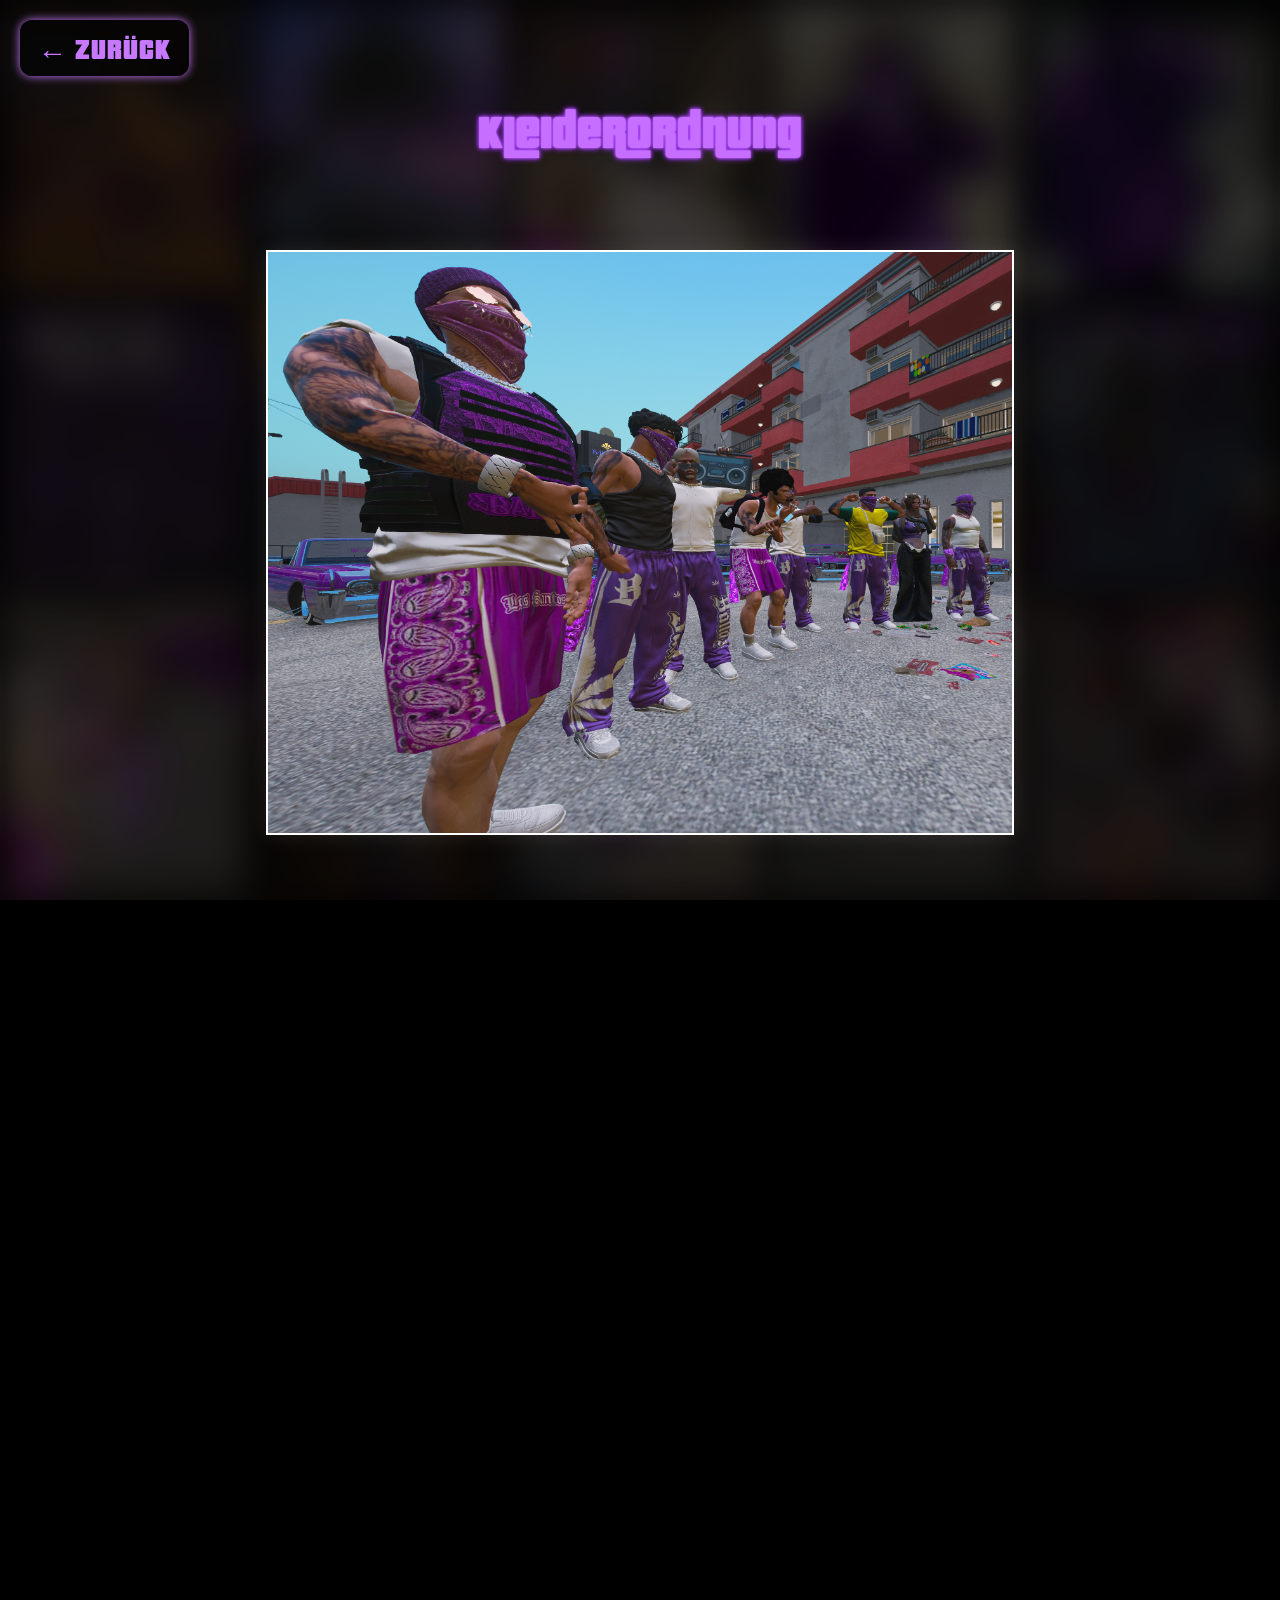
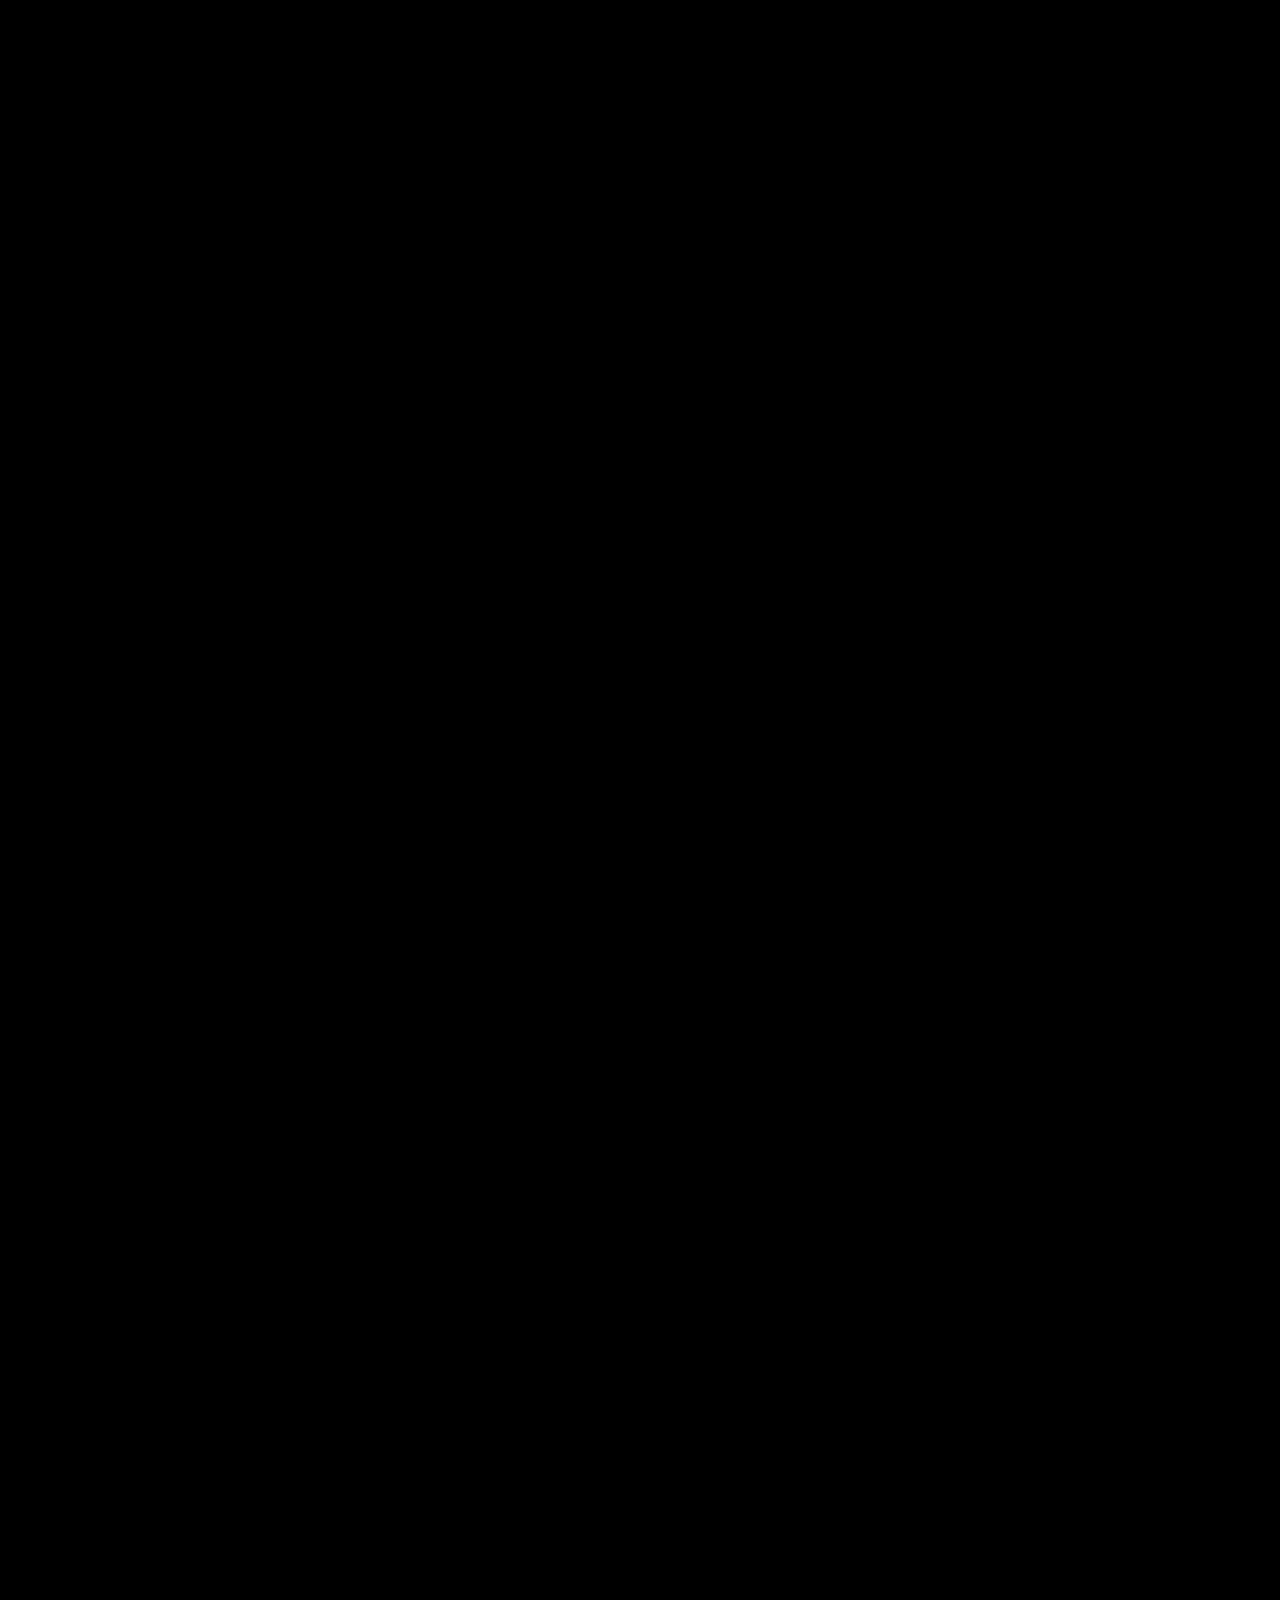
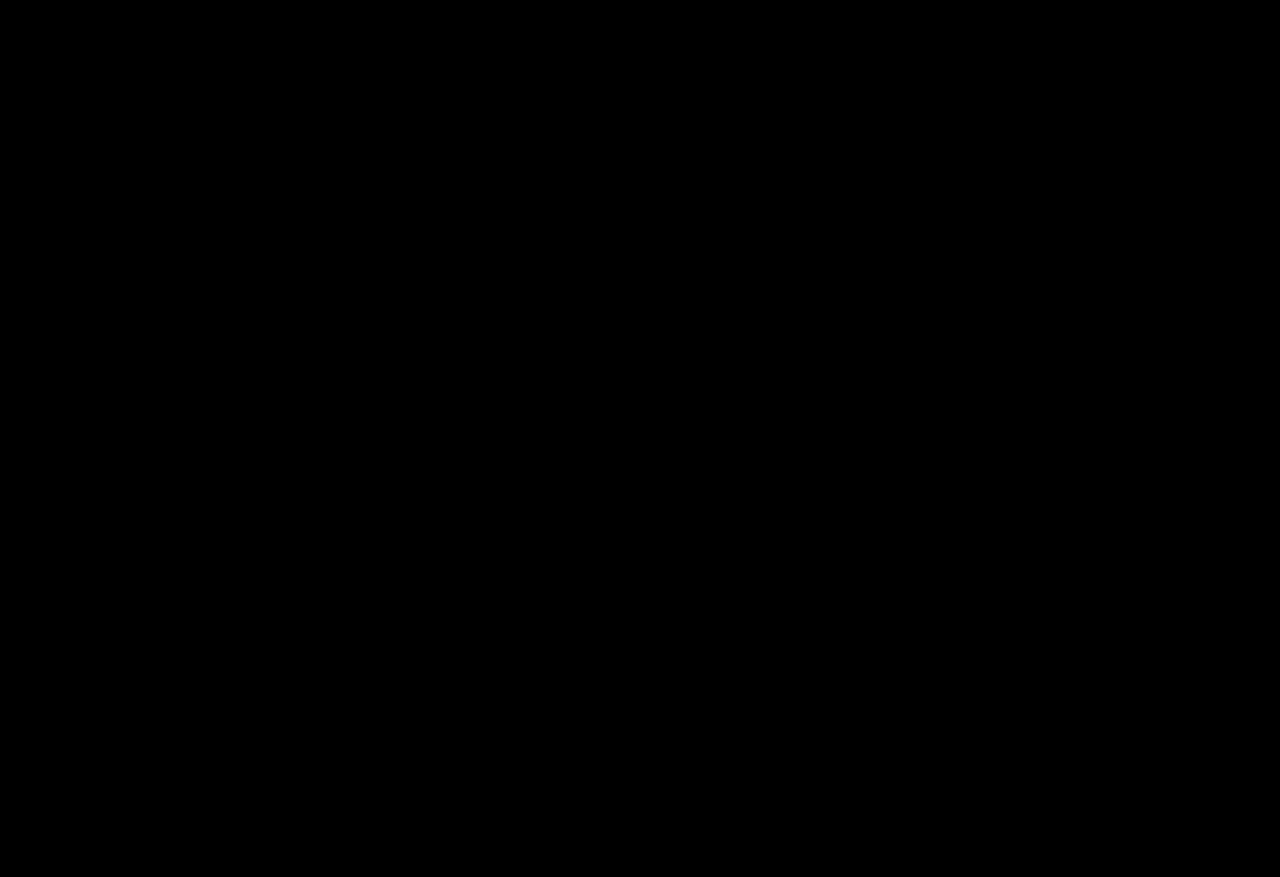
<file: kleiderordnung.html>
<!DOCTYPE html>
<html lang="de">
<head>
  <meta charset="UTF-8" />
  <title>Westside Ballas – Hood</title>
  <link rel="stylesheet" href="style.css" />
  <link href="https://fonts.googleapis.com/css2?family=Rubik+Spray+Paint&display=swap" rel="stylesheet" />
  <style>
    body {
      margin: 0;
      background-color: black;
      color: white;
      font-family: 'Rubik Spray Paint', cursive;
    }

    h1 {
  text-align: center;
  font-size: 3rem;
  margin-top: 100px;
  font-family: 'WestsideBallas', cursive;
  color: #c56eff;
  text-shadow:
    0 0 2px #c56eff,
    0 0 4px #a637ff,
    0 0 6px #a637ff;
}

    .hood-bilder {
      display: flex;
      flex-direction: column;
      align-items: center;
      gap: 40px;
      padding: 60px 20px;
      z-index: 1;
      position: relative;
    }

    .hood-bilder img {
      width: 60%;
      max-width: 800px;
      border: 2px solid white;
      box-shadow: 0 0 20px rgba(255, 255, 255, 0.1);
      transition: transform 0.5s ease, opacity 0.5s ease;
      opacity: 0;
      transform: scale(0.95);
    }
.back-button {
  position: fixed;
  top: 20px;
  left: 20px;
  font-size: 1.8rem;
  color: #c678ff;
  text-decoration: none;
  background: rgba(0, 0, 0, 0.6);
  padding: 10px 18px;
  border-radius: 12px;
  z-index: 1000;
  box-shadow: 0 0 10px #c678ff;
  transition: transform 0.2s ease, box-shadow 0.3s ease, background 0.3s ease;
  font-family: 'WestsideBallas', sans-serif;
  letter-spacing: 1px;
}

.back-button:hover {
  transform: scale(1.1);
  box-shadow: 0 0 20px #c678ff;
  background: rgba(198, 120, 255, 0.1);
}

    .hood-bilder img.visible {
      opacity: 1;
      transform: scale(1);
    }

    /* Mosaik-Hintergrund */
    .parallax-background {
      position: fixed;
      top: 0;
      left: 0;
      width: 100vw;
      height: 100vh;
      overflow: hidden;
      z-index: -1;
    }

    .background-collage {
      display: grid;
      grid-template-columns: repeat(5, 1fr);
      grid-template-rows: repeat(3, 1fr);
      width: 100%;
      height: 100%;
      transform: translateY(0);
      transition: transform 0.3s ease-out;
    }

    .background-collage > div {
      background-size: cover;
      background-position: center;
      filter: blur(20px) brightness(0.3);
    }
  </style>
</head>
<body>
<a class="back-button" href="bloodin.html">← Zurück</a>

  <!-- Parallax-Mosaik -->
  <div class="parallax-background">
    <div class="background-collage">
      <div style="background-image: url('images/image1.jpg');"></div>
      <div style="background-image: url('images/image2.jpg');"></div>
      <div style="background-image: url('images/image3.jpg');"></div>
      <div style="background-image: url('images/image4.jpg');"></div>
      <div style="background-image: url('images/image5.jpg');"></div>
      <div style="background-image: url('images/image6.jpg');"></div>
      <div style="background-image: url('images/image7.jpg');"></div>
      <div style="background-image: url('images/image8.jpg');"></div>
      <div style="background-image: url('images/image9.jpg');"></div>
      <div style="background-image: url('images/image10.jpg');"></div>
      <div style="background-image: url('images/image11.jpg');"></div>
      <div style="background-image: url('images/image12.jpg');"></div>
      <div style="background-image: url('images/image13.jpg');"></div>
      <div style="background-image: url('images/image14.jpg');"></div>
      <div style="background-image: url('images/image15.jpg');"></div>
    </div>
  </div>

  <!-- Inhalt -->
  <h1>Kleiderordnung</h1>
  <div class="hood-bilder">
    <img src="images/kleiderordnung1.png" alt="Kleidung1">
    <img src="images/kleiderordnung2.png" alt="Kleidung2">
    <img src="images/kleiderordnung3.png" alt="Kleidung3">
  </div>

  <script>
    const collage = document.querySelector('.background-collage');
    window.addEventListener('scroll', () => {
      const offset = window.pageYOffset;
      collage.style.transform = `translateY(${offset * 0.2}px)`;
    });

    const images = document.querySelectorAll('.hood-bilder img');
    function revealImages() {
      const trigger = window.innerHeight * 0.9;
      images.forEach(img => {
        const top = img.getBoundingClientRect().top;
        if (top < trigger) {
          img.classList.add('visible');
        }
      });
    }
    window.addEventListener('scroll', revealImages);
    window.addEventListener('load', revealImages);
  </script>
</body>
</html>
</file>
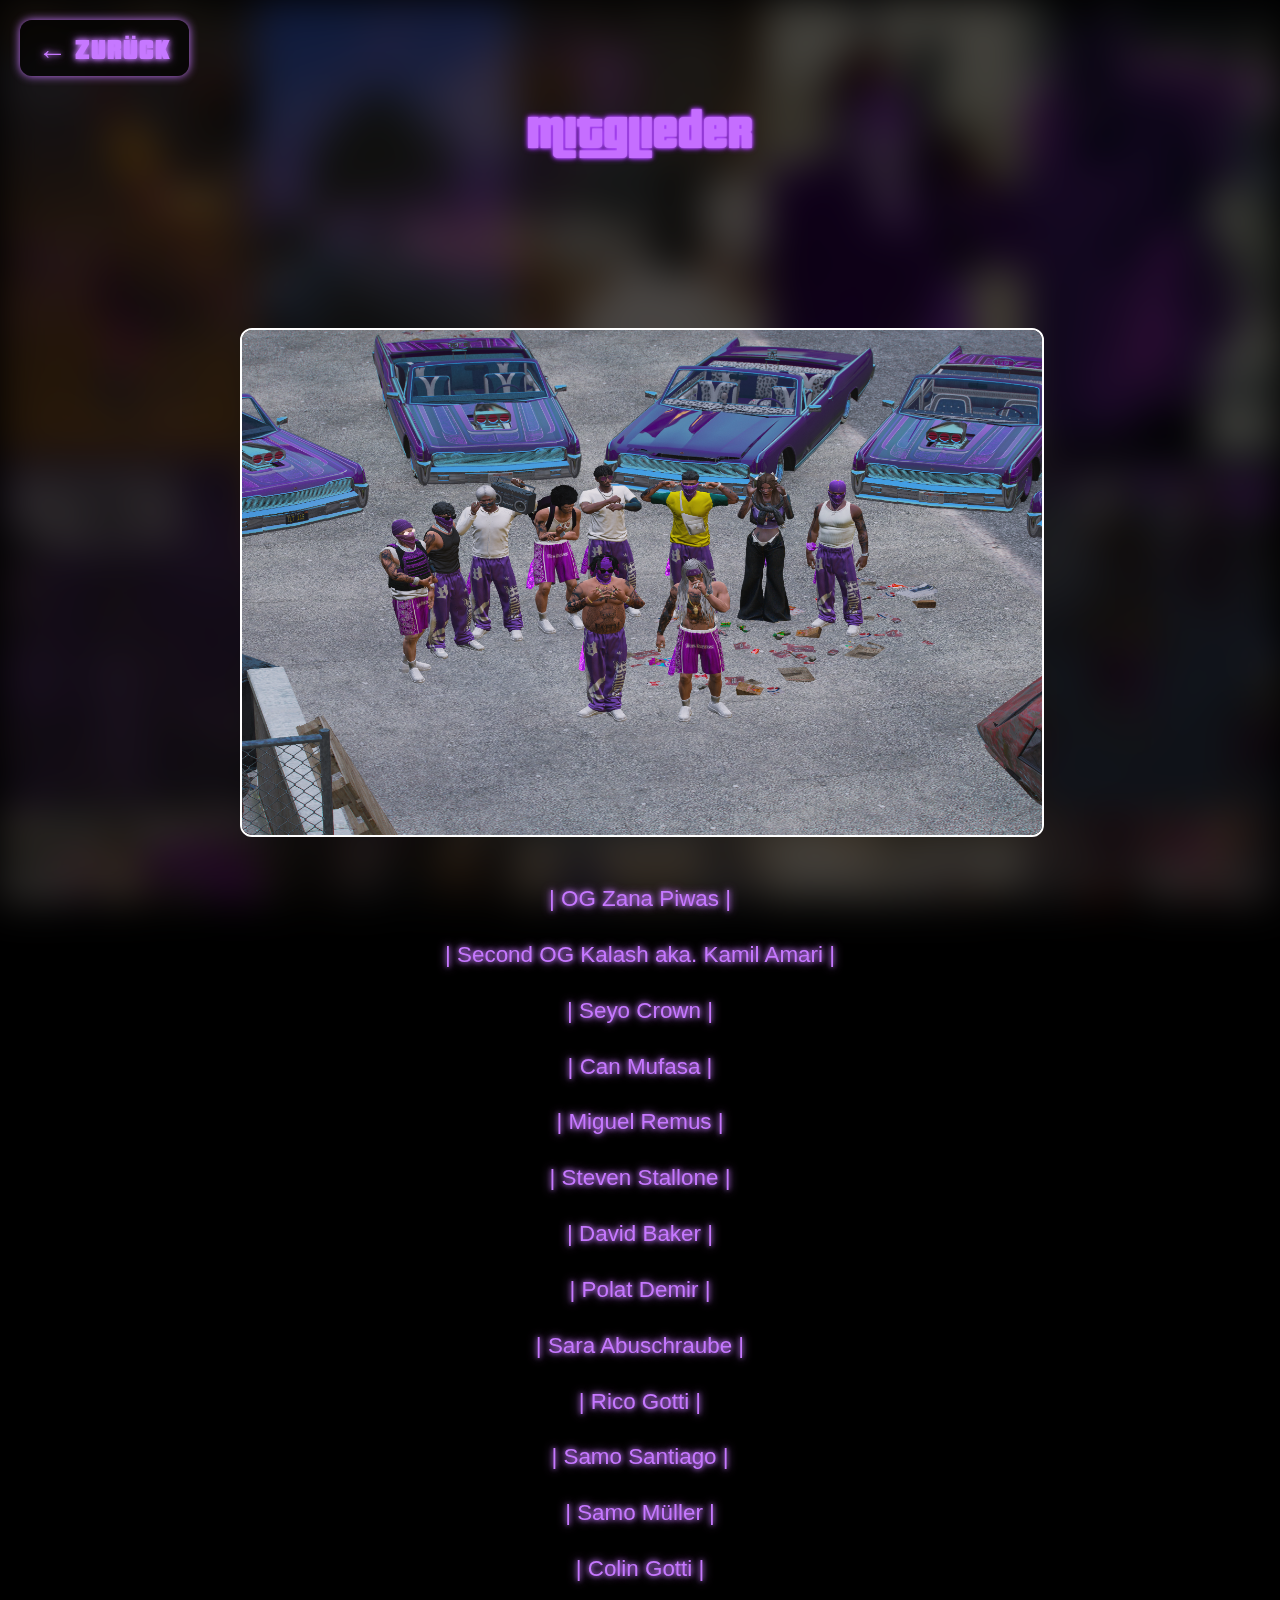
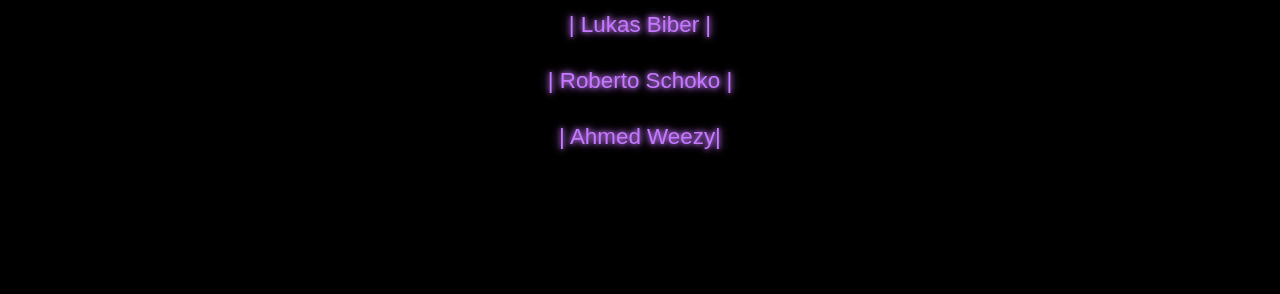
<file: mitglieder.html>
<!DOCTYPE html>
<html lang="de">
<head>
  <meta charset="UTF-8">
<link href="https://fonts.googleapis.com/css2?family=Rubik+Spray+Paint&display=swap" rel="stylesheet">
  <title>Mitglieder</title>
  <link rel="stylesheet" href="style.css">
  <style>
  body {
  margin: 0;
  background-color: #000;
  color: #c678ff;
  text-shadow: 0 0 5px #c678ff, 0 0 10px #c678ff;
  font-family: sans-serif;
}

    .background-grid {
      position: fixed;
      top: 0;
      left: 0;
      width: 100vw;
      height: 100vh;
      display: grid;
      grid-template-columns: repeat(5, 1fr);
      grid-template-rows: repeat(3, 1fr);
      z-index: -1;
      overflow: hidden;
      filter: blur(20px) brightness(0.3);
    }
.hood-headline {
  text-align: center;
  font-size: 3rem;
  margin-top: 100px;
  font-family: 'WestsideBallas', cursive;
  color: #c56eff;
  text-shadow:
    0 0 2px #c56eff,
    0 0 4px #a637ff,
    0 0 6px #a637ff;
}
    .background-grid img {
      width: 100%;
      height: 100%;
      object-fit: cover;
    }

    .back-button {
      position: fixed;
      top: 20px;
      left: 20px;
      font-size: 1.8rem;
      color: #c678ff;
      text-decoration: none;
      background: rgba(0, 0, 0, 0.6);
      padding: 10px 18px;
      border-radius: 12px;
      z-index: 1000;
      box-shadow: 0 0 10px #c678ff;
      transition: transform 0.2s ease, box-shadow 0.3s ease, background 0.3s ease;
      font-family: 'WestsideBallas', sans-serif;
      letter-spacing: 1px;
    }

    .back-button:hover {
      transform: scale(1.1);
      box-shadow: 0 0 20px #c678ff;
      background: rgba(198, 120, 255, 0.1);
    }

    .content-wrapper {
      max-width: 800px;
      margin: 150px auto 100px;
      padding: 20px;
      text-align: center;
    }

    .content-wrapper img {
      max-width: 1200px;
      width: 100%;
      border-radius: 12px;
      margin-bottom: 40px;
      border: 2px solid white;
    }

    .content-wrapper ul {
      list-style: none;
      padding: 0;
      margin: 0;
    }

    .content-wrapper li {
      font-size: 1.4rem;
      margin-bottom: 20px;
      line-height: 1.6;
    }
  </style>
</head>
<body>

<a class="back-button" href="bloodin.html">← Zurück</a>

<div class="background-grid">
  <img src="images/image1.jpg" alt="">
  <img src="images/image2.jpg" alt="">
  <img src="images/image3.jpg" alt="">
  <img src="images/image4.jpg" alt="">
  <img src="images/image5.jpg" alt="">
  <img src="images/image6.jpg" alt="">
  <img src="images/image7.jpg" alt="">
  <img src="images/image8.jpg" alt="">
  <img src="images/image9.jpg" alt="">
  <img src="images/image10.jpg" alt="">
  <img src="images/image11.jpg" alt="">
  <img src="images/image12.jpg" alt="">
  <img src="images/image13.jpg" alt="">
  <img src="images/image14.jpg" alt="">
  <img src="images/image15.jpg" alt="">
</div>
<h1 class="hood-headline">Mitglieder</h1>
<div class="content-wrapper">
  <!-- Platzhalterbild -->
  <img src="images/mitglieder.png" alt="Mitglieder">

  <!-- Punkte darunter -->
  <ul>
    <li>| OG Zana Piwas |</li>

    <li>| Second OG Kalash aka. Kamil Amari |</li>

    <li>| Seyo Crown |</li>

    <li>| Can Mufasa |</li>

    <li>| Miguel Remus |</li>
<li>| Steven Stallone |</li>
<li>| David Baker |</li>
<li>| Polat Demir |</li>
<li>| Sara Abuschraube |</li>
<li>| Rico Gotti |</li>
<li>| Samo Santiago |</li>
<li>| Samo Müller |</li>
<li>| Colin Gotti |</li>
<li>| Lukas Biber |</li>
<li>| Roberto Schoko |</li>
<li>| Ahmed Weezy|</li>
  </ul>
</div>

</body>
</html>
</file>
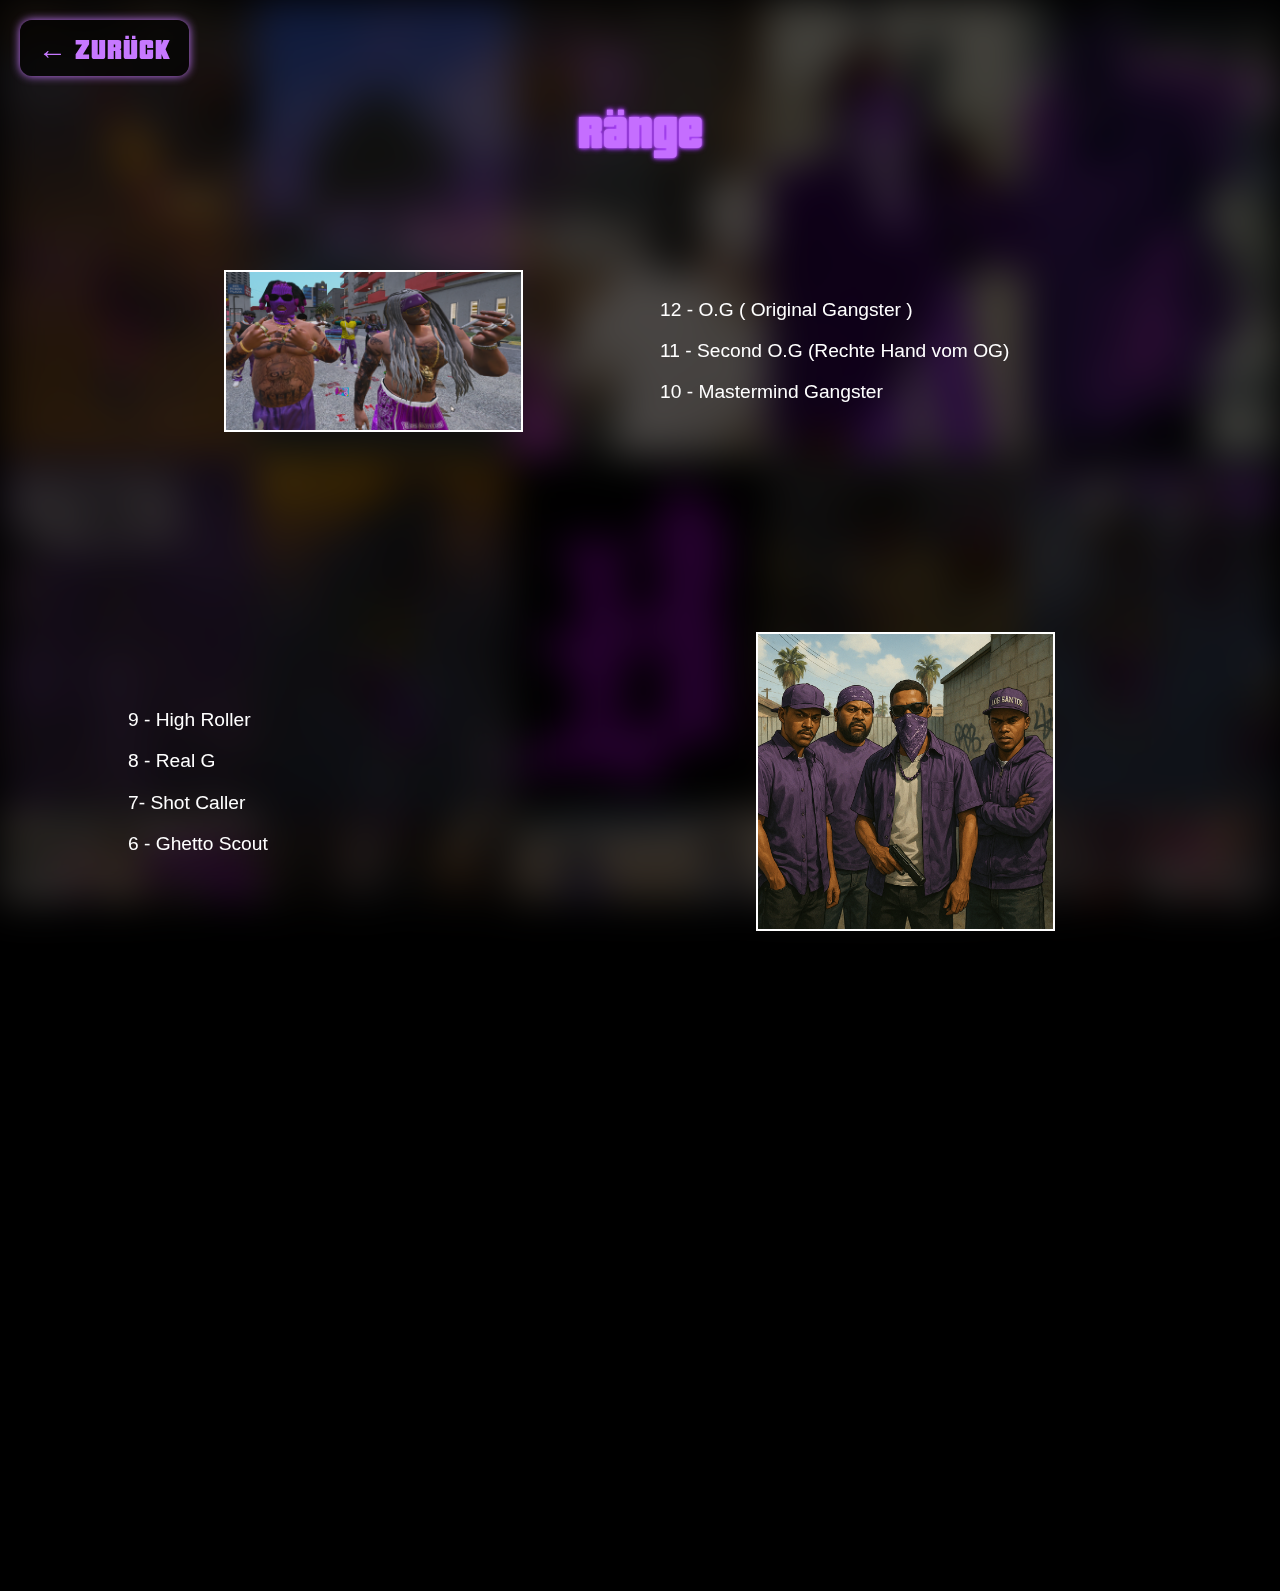
<file: raenge.html>
<!DOCTYPE html>
<html lang="de">
<head>
<link href="https://fonts.googleapis.com/css2?family=Rubik+Spray+Paint&display=swap" rel="stylesheet">

  <meta charset="UTF-8">
  <title>Westside Ballas – Geschichte</title>
  <link rel="stylesheet" href="style.css"><!DOCTYPE html>
<html lang="de">
<head>
<link href="https://fonts.googleapis.com/css2?family=Bebas+Neue&display=swap" rel="stylesheet">

  <meta charset="UTF-8">
  <title>Westside Ballas – Ränge</title>
  <link rel="stylesheet" href="style.css">
  <style>
    body {
      margin: 0;
      background-color: #000;
      color: #fff;
      
    }
.hood-headline {
  text-align: center;
  font-size: 3rem;
  margin-top: 100px;
  font-family: 'WestsideBallas', cursive;
  color: #c56eff;
  text-shadow:
    0 0 2px #c56eff,
    0 0 4px #a637ff,
    0 0 6px #a637ff;
}
    .background-grid {
      position: fixed;
      top: 0;
      left: 0;
      width: 100vw;
      height: 100vh;
      display: grid;
      grid-template-columns: repeat(5, 1fr);
      grid-template-rows: repeat(3, 1fr);
      z-index: -1;
      overflow: hidden;
      filter: blur(20px) brightness(0.3);
    }

    .background-grid img {
      width: 100%;
      height: 100%;
      object-fit: cover;
    }
.back-button {
  position: fixed;
  top: 20px;
  left: 20px;
  font-size: 1.8rem;
  color: #c678ff;
  text-decoration: none;
  background: rgba(0, 0, 0, 0.6);
  padding: 10px 18px;
  border-radius: 12px;
  z-index: 1000;
  box-shadow: 0 0 10px #c678ff;
  transition: transform 0.2s ease, box-shadow 0.3s ease, background 0.3s ease;
  font-family: 'WestsideBallas', sans-serif;
  letter-spacing: 1px;
}

.back-button:hover {
  transform: scale(1.1);
  box-shadow: 0 0 20px #c678ff;
  background: rgba(198, 120, 255, 0.1);
}

    .content-wrapper {
      display: flex;
      flex-direction: column;
      gap: 40px;
      position: relative;
      z-index: 1;
    }

    .content-wrapper:hover .content-block {
      opacity: 0.4;
      filter: brightness(0.6);
      transition: all 0.3s ease;
    }

    .content-block {
      display: flex;
      align-items: center;
      justify-content: space-between;
      padding: 80px 10%;
      gap: 40px;
      opacity: 0;
      transform: scale(0.9);
      transition: all 0.8s ease-in-out;
    }

    .content-block.visible {
      opacity: 1;
      transform: scale(1);
    }

    .content-wrapper .content-block:hover {
      opacity: 1 !important;
      filter: brightness(1) !important;
      transform: scale(1.02);
      z-index: 2;
      position: relative;
    }

    .image img {
      max-width: 60%;
      border: 2px solid white;
      transition: all 0.6s ease;
      will-change: transform, opacity, filter;
      display: block;
      margin: 0 auto;
    }

    .text {
      flex: 1;
      font-size: 1.2rem;
    }

    .image {
      flex: 1;
    }

    .left {
      order: 1;
    }
    .right {
      order: 2;
    }

    @media (max-width: 768px) {
      .content-block {
        flex-direction: column;
        text-align: center;
      }
      .left, .right {
        order: initial;
      }
    }
  </style>
</head>
<body>
<a class="back-button" href="bloodin.html">← Zurück</a>

  <!-- Hintergrund -->
  <div class="background-grid">
    <img src="images/image1.jpg" alt="">
    <img src="images/image2.jpg" alt="">
    <img src="images/image3.jpg" alt="">
    <img src="images/image4.jpg" alt="">
    <img src="images/image5.jpg" alt="">
    <img src="images/image6.jpg" alt="">
    <img src="images/image7.jpg" alt="">
    <img src="images/image8.jpg" alt="">
    <img src="images/image9.jpg" alt="">
    <img src="images/image10.jpg" alt="">
    <img src="images/image11.jpg" alt="">
    <img src="images/image12.jpg" alt="">
    <img src="images/image13.jpg" alt="">
    <img src="images/image14.jpg" alt="">
    <img src="images/image15.jpg" alt="">
  </div>
<h1 class="hood-headline">Ränge</h1>
  <!-- Inhalt -->
  <div class="content-wrapper">
    <section class="content-block">
      <div class="image left">
        <img src="images/raenge1.png" alt="Ein Bild zur Ganggeschichte">
      </div>
      <div class="text right">
        <p>12 - O.G ( Original Gangster )<p>
<p>11 - Second O.G (Rechte Hand vom OG) </p>
<p>10 - Mastermind Gangster<p>
      </div>
    </section>

    <section class="content-block">
      <div class="text left">
        <p>9 - High Roller<p>
<p>8 - Real G<p>
<p>7- Shot Caller<p>
<p>6 - Ghetto Scout<p>
      </div>
      <div class="image right">
        <img src="images/raenge2.png" alt="Ein Bild zur Ganggeschichte">
      </div>
    </section>

    <section class="content-block">
      <div class="image left">
        <img src="images/raenge3.png" alt="Ein Bild zur Ganggeschichte">
      </div>
      <div class="text right">
        <p>5 - Original Balla (Vollwertiges Mitglied) Darf/Muss eine Flag tragen</p>
<p>4 - Young G (Ab hier vollwertiges Mitglied) Darf/Muss eine Flag tragen <p>
<p>3 - Lil Homie  TRÄGT KEINE FLAG <strong>Aufnahmeprüfung - Muss ein Track Rappen</strong> <p>
<p>2 - Wannabe (Muss Summe X in Schwarz erwirtschaften um aufzusteigen -> Ticken auf den Streets) TRÄGT KEINE FLAG<p> 
<p>1 - Runner (Muss Summe X in Schwarz erwirtschaften um aufzusteigen -> Ticken auf den Streets) TRÄGT KEINE FLAG<p>
      </div>
    </section>
  </div>

 

  <!-- Scripts -->
  <script>
    const blocks = document.querySelectorAll('.content-block');

    function revealOnScroll() {
      const triggerBottom = window.innerHeight * 0.85;

      blocks.forEach(block => {
        const top = block.getBoundingClientRect().top;
        const img = block.querySelector('img');

        if (top < triggerBottom) {
          block.classList.add('visible');
          if (img) {
            img.style.opacity = "1";
            img.style.transform = "scale(1)";
            img.style.filter = "blur(0px)";
          }
        } else {
          block.classList.remove('visible');
          if (img) {
            const distance = triggerBottom - top;
            const ratio = Math.min(1, Math.max(0, 1 - distance / 200));
            img.style.opacity = `${1 - ratio * 0.4}`;
            img.style.transform = `scale(${1 - ratio * 0.05})`;
            img.style.filter = `blur(${ratio * 2}px)`;
          }
        }
      });
    }

    window.addEventListener('scroll', revealOnScroll);
    window.addEventListener('load', revealOnScroll);
  </script>

  <script>
    document.addEventListener('DOMContentLoaded', () => {
      const hoverSound = document.getElementById('hover-sound');

      if (sessionStorage.getItem('audioAllowed') === 'true') {
        hoverSound.volume = 0.5;

        // Sound vorbereiten
        hoverSound.play().then(() => {
          hoverSound.pause();
          hoverSound.currentTime = 0;
        }).catch(e => {
          console.log("Autoplay blockiert:", e);
        });

        // Hover-Sound auf alle Links und Content-Elemente anwenden
        document.querySelectorAll('a, .content-block').forEach(el => {
          el.addEventListener('mouseenter', () => {
            hoverSound.currentTime = 0;
            hoverSound.play();
          });
        });
      }
    });
  </script>
</body>
</html>
</file>
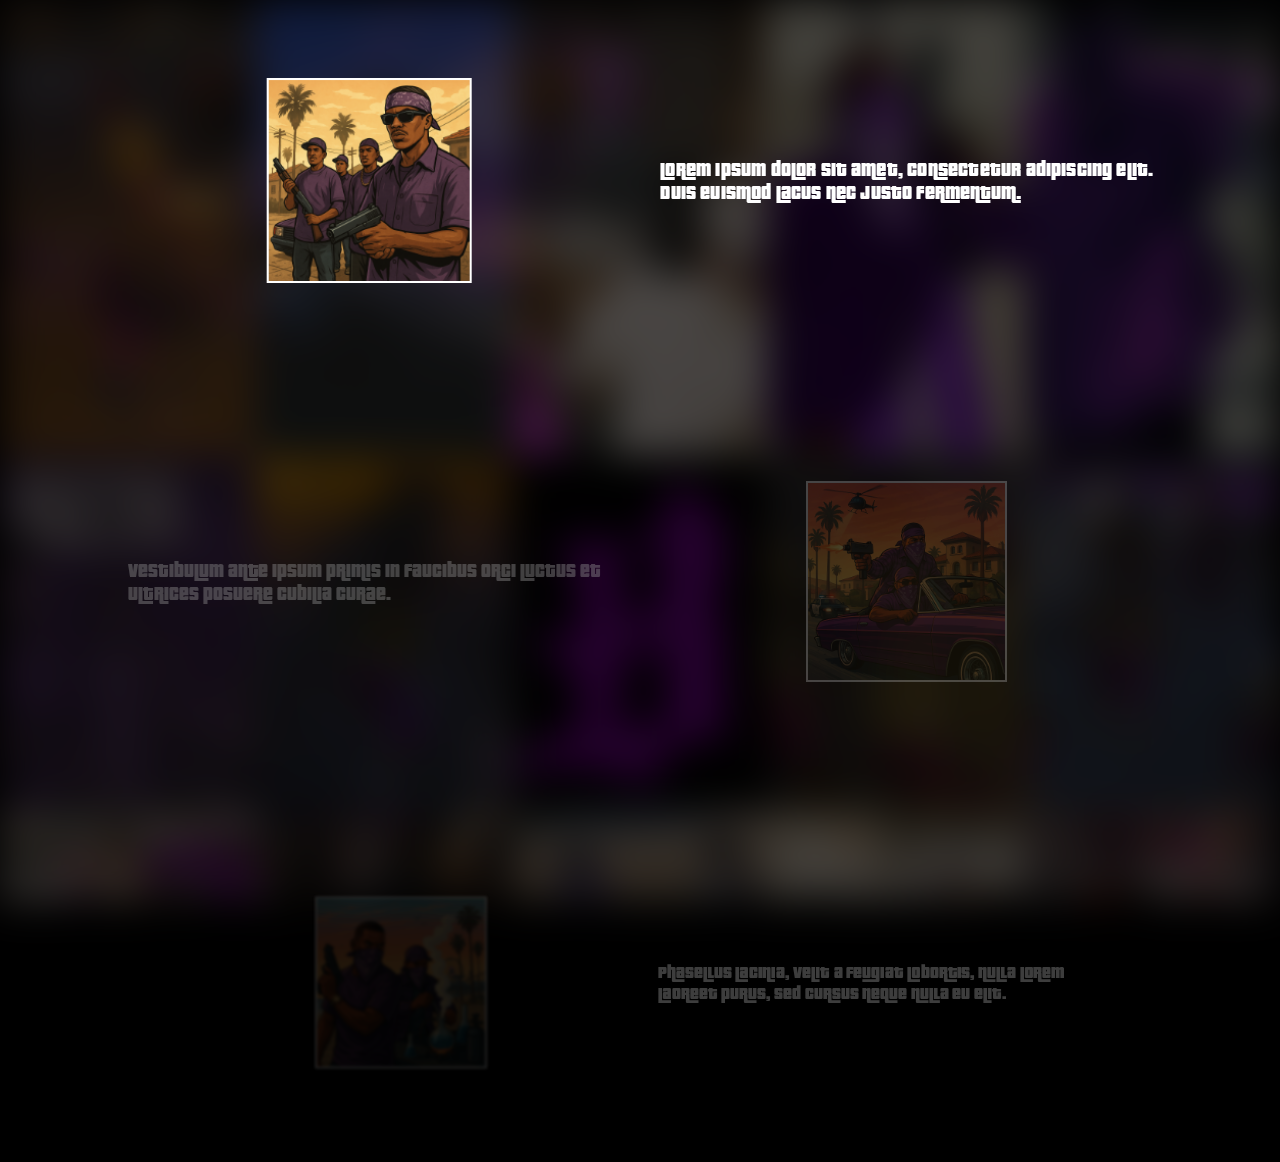
<file: ränge.html>
<!DOCTYPE html>
<html lang="de">
<head>
  <meta charset="UTF-8">
  <title>Westside Ballas – Geschichte</title>
  <link rel="stylesheet" href="style.css">
  <style>
    body {
      margin: 0;
      background-color: #000;
      color: #fff;
      font-family: 'WestsideBallas', sans-serif;
    }

    .background-grid {
      position: fixed;
      top: 0;
      left: 0;
      width: 100vw;
      height: 100vh;
      display: grid;
      grid-template-columns: repeat(5, 1fr);
      grid-template-rows: repeat(3, 1fr);
      z-index: -1;
      overflow: hidden;
      filter: blur(20px) brightness(0.3);
    }

    .background-grid img {
      width: 100%;
      height: 100%;
      object-fit: cover;
    }

    .content-wrapper {
      display: flex;
      flex-direction: column;
      gap: 40px;
      position: relative;
      z-index: 1;
    }

    .content-wrapper:hover .content-block {
      opacity: 0.4;
      filter: brightness(0.6);
      transition: all 0.3s ease;
    }

    .content-block {
      display: flex;
      align-items: center;
      justify-content: space-between;
      padding: 80px 10%;
      gap: 40px;
      opacity: 0;
      transform: scale(0.9);
      transition: all 0.8s ease-in-out;
    }

    .content-block.visible {
      opacity: 1;
      transform: scale(1);
    }

    .content-wrapper .content-block:hover {
      opacity: 1 !important;
      filter: brightness(1) !important;
      transform: scale(1.02);
      z-index: 2;
      position: relative;
    }

    .image img {
      max-width: 40%;
      border: 2px solid white;
      transition: all 0.6s ease;
      will-change: transform, opacity, filter;
      display: block;
      margin: 0 auto;
    }

    .text {
      flex: 1;
      font-size: 1.2rem;
    }

    .image {
      flex: 1;
    }

    .left {
      order: 1;
    }
    .right {
      order: 2;
    }

    @media (max-width: 768px) {
      .content-block {
        flex-direction: column;
        text-align: center;
      }
      .left, .right {
        order: initial;
      }
    }
  </style>
</head>
<body>
  <div class="background-grid">
    <img src="images/image1.jpg" alt="">
    <img src="images/image2.jpg" alt="">
    <img src="images/image3.jpg" alt="">
    <img src="images/image4.jpg" alt="">
    <img src="images/image5.jpg" alt="">
    <img src="images/image6.jpg" alt="">
    <img src="images/image7.jpg" alt="">
    <img src="images/image8.jpg" alt="">
    <img src="images/image9.jpg" alt="">
    <img src="images/image10.jpg" alt="">
    <img src="images/image11.jpg" alt="">
    <img src="images/image12.jpg" alt="">
    <img src="images/image13.jpg" alt="">
    <img src="images/image14.jpg" alt="">
    <img src="images/image15.jpg" alt="">
  </div>

  <div class="content-wrapper">
    <section class="content-block">
      <div class="image left">
        <img src="images/geschichte1.jpg" alt="Ein Bild zur Ganggeschichte">
      </div>
      <div class="text right">
        <p>Lorem ipsum dolor sit amet, consectetur adipiscing elit. Duis euismod lacus nec justo fermentum.</p>
      </div>
    </section>

    <section class="content-block">
      <div class="text left">
        <p>Vestibulum ante ipsum primis in faucibus orci luctus et ultrices posuere cubilia curae.</p>
      </div>
      <div class="image right">
        <img src="images/geschichte2.jpg" alt="Ein Bild zur Ganggeschichte">
      </div>
    </section>

    <section class="content-block">
      <div class="image left">
        <img src="images/geschichte3.jpg" alt="Ein Bild zur Ganggeschichte">
      </div>
      <div class="text right">
        <p>Phasellus lacinia, velit a feugiat lobortis, nulla lorem laoreet purus, sed cursus neque nulla eu elit.</p>
      </div>
    </section>
  </div>

  <script>
    const blocks = document.querySelectorAll('.content-block');

    function revealOnScroll() {
      const triggerBottom = window.innerHeight * 0.85;

      blocks.forEach(block => {
        const top = block.getBoundingClientRect().top;
        const img = block.querySelector('img');

        if (top < triggerBottom) {
          block.classList.add('visible');

          if (img) {
            img.style.opacity = "1";
            img.style.transform = "scale(1)";
            img.style.filter = "blur(0px)";
          }
        } else {
          block.classList.remove('visible');

          if (img) {
            const distance = triggerBottom - top;
            const ratio = Math.min(1, Math.max(0, 1 - distance / 200));

            img.style.opacity = `${1 - ratio * 0.4}`;
            img.style.transform = `scale(${1 - ratio * 0.05})`;
            img.style.filter = `blur(${ratio * 2}px)`;
          }
        }
      });
    }

    window.addEventListener('scroll', revealOnScroll);
    window.addEventListener('load', revealOnScroll);
  </script>
</body>
</html>
</file>
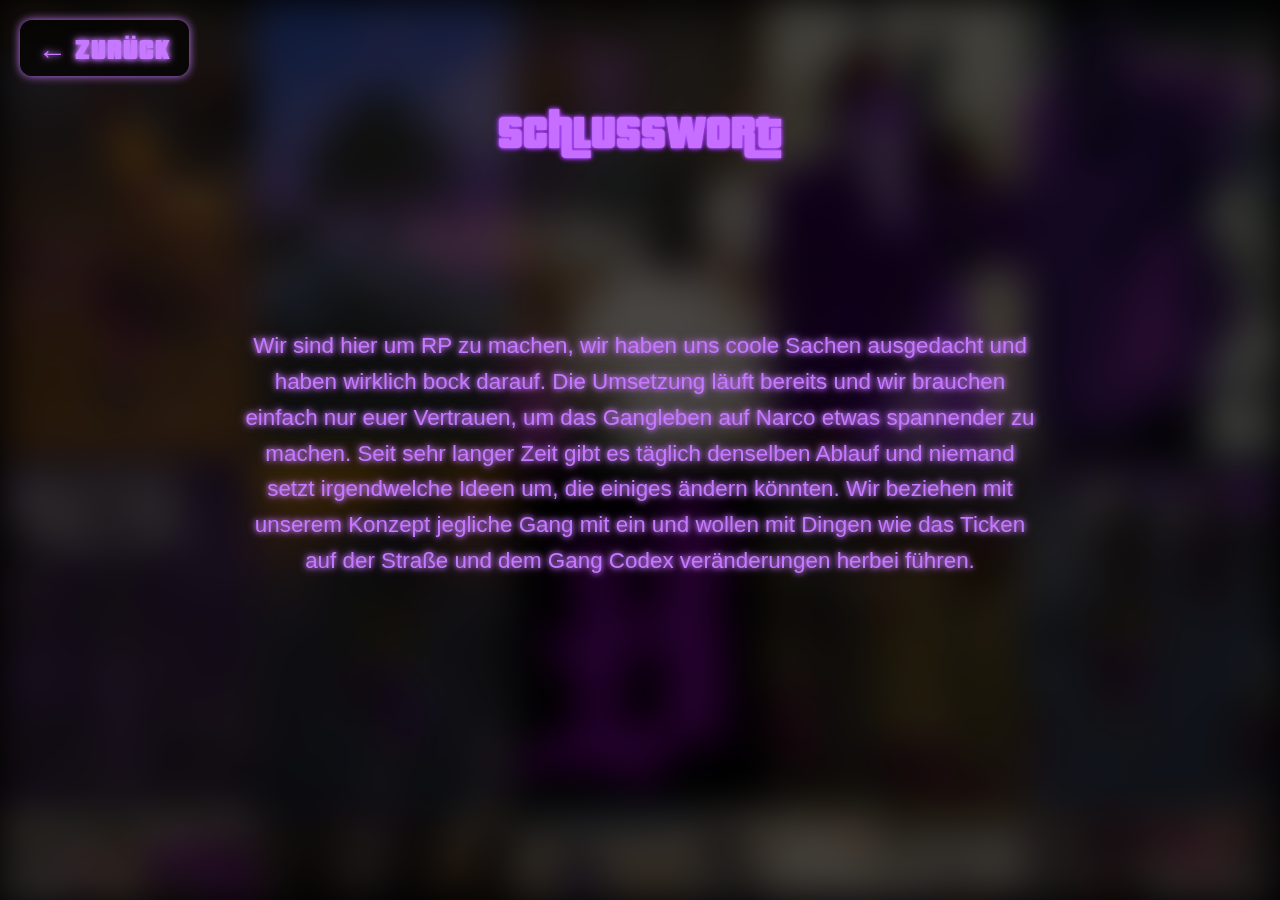
<file: Schlusswort.html>
<!DOCTYPE html>
<html lang="de">
<head>
  <meta charset="UTF-8">
<link href="https://fonts.googleapis.com/css2?family=Rubik+Spray+Paint&display=swap" rel="stylesheet">
  <title>Mitglieder</title>
  <link rel="stylesheet" href="style.css">
  <style>
  body {
  margin: 0;
  background-color: #000;
  color: #c678ff;
  text-shadow: 0 0 5px #c678ff, 0 0 10px #c678ff;
  font-family: sans-serif;
}

    .background-grid {
      position: fixed;
      top: 0;
      left: 0;
      width: 100vw;
      height: 100vh;
      display: grid;
      grid-template-columns: repeat(5, 1fr);
      grid-template-rows: repeat(3, 1fr);
      z-index: -1;
      overflow: hidden;
      filter: blur(20px) brightness(0.3);
    }
.hood-headline {
  text-align: center;
  font-size: 3rem;
  margin-top: 100px;
  font-family: 'WestsideBallas', cursive;
  color: #c56eff;
  text-shadow:
    0 0 2px #c56eff,
    0 0 4px #a637ff,
    0 0 6px #a637ff;
}
    .background-grid img {
      width: 100%;
      height: 100%;
      object-fit: cover;
    }

    .back-button {
      position: fixed;
      top: 20px;
      left: 20px;
      font-size: 1.8rem;
      color: #c678ff;
      text-decoration: none;
      background: rgba(0, 0, 0, 0.6);
      padding: 10px 18px;
      border-radius: 12px;
      z-index: 1000;
      box-shadow: 0 0 10px #c678ff;
      transition: transform 0.2s ease, box-shadow 0.3s ease, background 0.3s ease;
      font-family: 'WestsideBallas', sans-serif;
      letter-spacing: 1px;
    }

    .back-button:hover {
      transform: scale(1.1);
      box-shadow: 0 0 20px #c678ff;
      background: rgba(198, 120, 255, 0.1);
    }

    .content-wrapper {
      max-width: 800px;
      margin: 150px auto 100px;
      padding: 20px;
      text-align: center;
    }

    .content-wrapper img {
      max-width: 1200px;
      width: 100%;
      border-radius: 12px;
      margin-bottom: 40px;
      border: 2px solid white;
    }

    .content-wrapper ul {
      list-style: none;
      padding: 0;
      margin: 0;
    }

    .content-wrapper li {
      font-size: 1.4rem;
      margin-bottom: 20px;
      line-height: 1.6;
    }
  </style>
</head>
<body>

<a class="back-button" href="bloodin.html">← Zurück</a>

<div class="background-grid">
  <img src="images/image1.jpg" alt="">
  <img src="images/image2.jpg" alt="">
  <img src="images/image3.jpg" alt="">
  <img src="images/image4.jpg" alt="">
  <img src="images/image5.jpg" alt="">
  <img src="images/image6.jpg" alt="">
  <img src="images/image7.jpg" alt="">
  <img src="images/image8.jpg" alt="">
  <img src="images/image9.jpg" alt="">
  <img src="images/image10.jpg" alt="">
  <img src="images/image11.jpg" alt="">
  <img src="images/image12.jpg" alt="">
  <img src="images/image13.jpg" alt="">
  <img src="images/image14.jpg" alt="">
  <img src="images/image15.jpg" alt="">
</div>
<h1 class="hood-headline">Schlusswort</h1>
<div class="content-wrapper">
  

  <!-- Punkte darunter -->
  <ul>
    <li>Wir sind hier um RP zu machen, wir haben uns coole Sachen ausgedacht und haben wirklich bock darauf. Die Umsetzung läuft bereits und wir brauchen einfach nur euer Vertrauen, um das Gangleben auf Narco etwas spannender zu machen. Seit sehr langer Zeit gibt es täglich denselben Ablauf und niemand setzt irgendwelche Ideen um, die einiges ändern könnten. Wir beziehen mit unserem Konzept jegliche Gang mit ein und wollen mit Dingen wie das Ticken auf der Straße und dem Gang Codex veränderungen herbei führen.</li>

    
  </ul>
</div>

</body>
</html>
</file>
<file: style.css>
@keyframes pulse-glow2 {
  0% {
    transform: scale(1);
    opacity: 1;
  }
  50% {
    transform: scale(1.05);
    opacity: 0.8;
  }
  100% {
    transform: scale(1);
    opacity: 1;
  }
}

.nav-active {
  animation: pulse 2s infinite;
  color: #fff; /* Farbe kannst du anpassen */
  font-weight: bold;
}
@keyframes pulse-glow {
  0% {
    box-shadow: 0 0 5px 2px #8000ff;
  }
  50% {
    box-shadow: 0 0 20px 10px #8000ff;
  }
  100% {
    box-shadow: 0 0 5px 2px #8000ff;
  }
}
@keyframes pulse {
  0% { text-shadow: 0 0 10px #bb66ff; }
  50% { text-shadow: 0 0 20px #bb66ff; }
  100% { text-shadow: 0 0 10px #bb66ff; }
}

.nav-link:hover {
  animation: pulse 1s infinite;
}
@keyframes waveZoom {
  0%, 100% {
    transform: scale(1) translateY(0);
  }
  50% {
    transform: scale(1.15) translateY(-6px);
  }
}
@keyframes glowPulse {
  0%, 100% {
    text-shadow:
      0 0 5px #a855f7,
      0 0 10px #9333ea,
      0 0 20px #7e22ce;
  }
  50% {
    text-shadow:
      0 0 10px #9333ea,
      0 0 15px #7e22ce,
      0 0 25px #6b21a8;
  }
}
html {
  scroll-behavior: smooth;
}
@keyframes waveMotion {
  0%, 100% {
    transform: translateY(0);
  }
  50% {
    transform: translateY(-6px);
  }
}

@font-face {
  font-family: 'WestsideBallas';
  src: url('fonts/WestsideBallas.otf') format('opentype');
  font-weight: normal;
  font-style: normal;
}

@keyframes zoomIn {
  0% {
    transform: scale(0.7);
    opacity: 0;
  }
  100% {
    transform: scale(1);
    opacity: 1;
  }
}

@keyframes flowingGlow {
  0% {
    text-shadow:
      0 0 5px #a855f7,
      0 0 10px #9333ea,
      0 0 20px #7e22ce,
      0 0 30px #6b21a8;
  }
  25% {
    text-shadow:
      0 0 5px #9333ea,
      0 0 10px #7e22ce,
      0 0 20px #6b21a8,
      0 0 30px #a855f7;
  }
  50% {
    text-shadow:
      0 0 5px #7e22ce,
      0 0 10px #6b21a8,
      0 0 20px #a855f7,
      0 0 30px #9333ea;
  }
  75% {
    text-shadow:
      0 0 5px #6b21a8,
      0 0 10px #a855f7,
      0 0 20px #9333ea,
      0 0 30px #7e22ce;
  }
  100% {
    text-shadow:
      0 0 5px #a855f7,
      0 0 10px #9333ea,
      0 0 20px #7e22ce,
      0 0 30px #6b21a8;
  }
}

body {
  margin: 0;
  font-family: Arial, sans-serif;
  background: #0f0f1b;
  overflow-x: hidden;
overflow-y: auto;
}

.background-collage {
  display: grid;
  grid-template-columns: repeat(5, 1fr);
  grid-template-rows: repeat(3, 1fr);
  gap: 2px;
  height: 100vh;
  position: relative;
  overflow: hidden;
  pointer-events: none;
  transform: translateY(0px);
  transition: transform 0.1s ease-out;
  
}
.parallax-background {
  position: fixed;
  top: 0;
  left: 0;
  height: 120vh;
  width: 100%;
  z-index: -1;
  overflow: hidden;
}

.background-collage div {
  background-size: cover;
  background-position: center;
  filter: brightness(0.6);
  transition: transform 0.3s ease, filter 0.3s ease;
  z-index: 1;
  pointer-events: auto;
}

.background-collage div:not(.no-hover):hover {
  transform: scale(1.05);
  filter: brightness(0.9) saturate(1.2);
  z-index: 2;
}

.overlay {
  position: absolute;
  top: 50%;
  left: 50%;
  z-index: 100;
  transform: translate(-50%, -50%);
  text-align: center;
  pointer-events: auto;
}

.title {
  font-family: 'WestsideBallas', cursive;
  color: #c084fc;
  font-size: 4em;
  font-weight: normal;
  margin-bottom: 20px;
  text-shadow: 3px 3px #000;
  animation: zoomIn 1.2s ease-out, flowingGlow 1.5s infinite ease-in-out, waveMotion 2s infinite ease-in-out;
  transition: transform 0.3s ease;
  z-index: 101;
  will-change: transform;
  position: relative;
}

.bloodin-btn {
  font-family: 'WestsideBallas', sans-serif;
  font-size: 28px;
  color: #d19eff;
  padding: 12px 28px;
  border: 2px solid #d19eff;
  border-radius: 10px;
  background: rgba(0, 0, 0, 0.6);
  text-decoration: none;
  cursor: pointer;
  transition: all 0.3s ease-in-out;
  text-shadow:
    0 0 4px #b366ff,
    0 0 6px #b366ff,
    0 0 10px #6600cc;
  box-shadow: 0 0 12px rgba(179, 102, 255, 0.4);
  letter-spacing: 2px;
}

.bloodin-btn:hover {
  background: rgba(60, 0, 90, 0.6);
  transform: scale(1.05);
  box-shadow:
    0 0 12px #b366ff,
    0 0 20px #cc99ff,
    0 0 30px #9933ff;
}
/* Navigation */
.main-nav {
  position: absolute;
  top: 5%;
  left: 50%;
  transform: translate(-50%, -50%);
  z-index: 999;
  background: none;
  box-shadow: none;
  padding: 0;
}
.center-nav {
  position: absolute;
  top: 50%;
  left: 50%;
  transform: translate(-50%, -50%);
  background: none;
  box-shadow: none;
  padding: 0;
}
.landing-button {
  position: fixed;
  top: 20px;
  left: 20px;
  font-size: 1.8rem;
  color: #c678ff;
  text-decoration: none;
  background: rgba(0, 0, 0, 0.6);
  padding: 10px 18px;
  border-radius: 12px;
  z-index: 1000;
  box-shadow: 0 0 10px #c678ff;
  transition: transform 0.2s ease, box-shadow 0.3s ease, background 0.3s ease;
  font-family: 'WestsideBallas', sans-serif;
  letter-spacing: 1px;
}

.landing-button:hover {
  transform: scale(1.1);
  box-shadow: 0 0 20px #c678ff;
  background: rgba(198, 120, 255, 0.1);
}
.main-nav ul {
  list-style: none;
  margin: 0;
  padding: 0;
  display: flex;
  flex-direction: column;
  gap: 5px; /* vorher 25px */
  align-items: center;
}

.main-nav a {
  font-family: 'WestsideBallas', cursive;
  color: #c084fc;
  text-decoration: none;
  font-size: 3em;
  letter-spacing: 1px;
  margin: 15px 0;
  display: inline-block;
  transition: transform 0.3s ease, color 0.3s ease, text-shadow 0.3s ease;
  text-shadow:
    0 0 5px #a855f7,
    0 0 10px #9333ea,
    0 0 20px #7e22ce;
}

.main-nav a:hover {
  transform: scale(1.25);
  color: #a855f7;
  text-shadow:
    0 0 10px #9333ea,
    0 0 15px #7e22ce,
    0 0 25px #6b21a8;
}
.nav-links li a {
  transition: all 0.3s ease;
}

.nav-links li a:hover {
  color: #ffffff;
  text-shadow: 0 0 10px #bb66ff, 0 0 20px #bb66ff;
  transform: scale(1.1);
}

/* Parallax Background */
.parallax-background {
  position: fixed;
  top: 0;
  left: 0;
  height: 100%;
  width: 100%;
  z-index: -1;
  overflow: hidden;
  transform: translateZ(0);
}
.parallax-background::after {
  content: "";
  position: absolute;
  top: 0; left: 0;
  width: 100%;
  height: 100%;
  backdrop-filter: blur(4px);
  background: rgba(0, 0, 0, 0.2); /* optional für Abdunkelung */
  z-index: 1;
}
.content {
  padding: 100px 20px 50px;
  color: white;
  font-size: 1.1em;
  max-width: 1000px;
  margin: 0 auto;
}

.content section {
  margin-bottom: 100px;
}

.content h2 {
  color: #c084fc;
  font-family: 'WestsideBallas', cursive;
  margin-bottom: 10px;
  font-size: 2.5em;
  text-shadow: 2px 2px #000;
}

.content section h2 {
  color: #fff;
  text-shadow: 0 0 15px #b76eff;
}
.content section {
  opacity: 0;
  transform: translateY(40px);
  transition: all 0.6s ease-out;
}
.content section.visible {
  opacity: 1;
  transform: translateY(0);
}
#start-overlay {
  position: fixed;
  top: 0;
  left: 0;
  width: 100%;
  height: 100%;
  backdrop-filter: blur(8px);
  background-color: rgba(0, 0, 0, 0.6);
  z-index: 9999;
  display: flex;
  justify-content: center;
  align-items: center;
}

.start-box {
  background-color: #000000;
  padding: 3px;
  border-radius: 10px;
  text-align: center;
  box-shadow: 0 0 25px #a855f7; /* Das bleibt */
}

#start-button {
  padding: 20px 50px;
  font-size: 2rem;
  font-family: 'WestsideBallas', cursive;
  background-color: #000000; /* Schwarzer Hintergrund */
  color: #f5f5f5; /* Mattweiß */
  border: none; /* Keine Umrandung */
  border-radius: 10px;
  cursor: pointer;
  animation: pulse-glow 2s infinite, pulse-text 2s infinite;
  
  transition: 0.3s ease;
  
}

#start-button:hover {
 
  transform: scale(1.05);
}
.back-button {
  position: fixed;
  top: 30px;
  left: 30px;
  background-color: rgba(255, 0, 0, 0.8);
  color: white;
  padding: 10px 20px;
  border-radius: 8px;
  text-decoration: none;
  font-family: 'WestsideBallas', sans-serif;
  font-size: 1.2rem;
  box-shadow: 0 0 10px red;
  z-index: 1000;
  transition: 0.3s ease;
}

.back-button:hover {
  background-color: rgba(255, 0, 0, 1);
  transform: scale(1.05);
}
.signature {
  font-family: 'WestsideBallas', sans-serif;
  font-size: 12px;
  color: rgba(255, 255, 255, 0.5);
  text-align: center;
  margin-top: 10px;
  letter-spacing: 1px;
}
</file>
